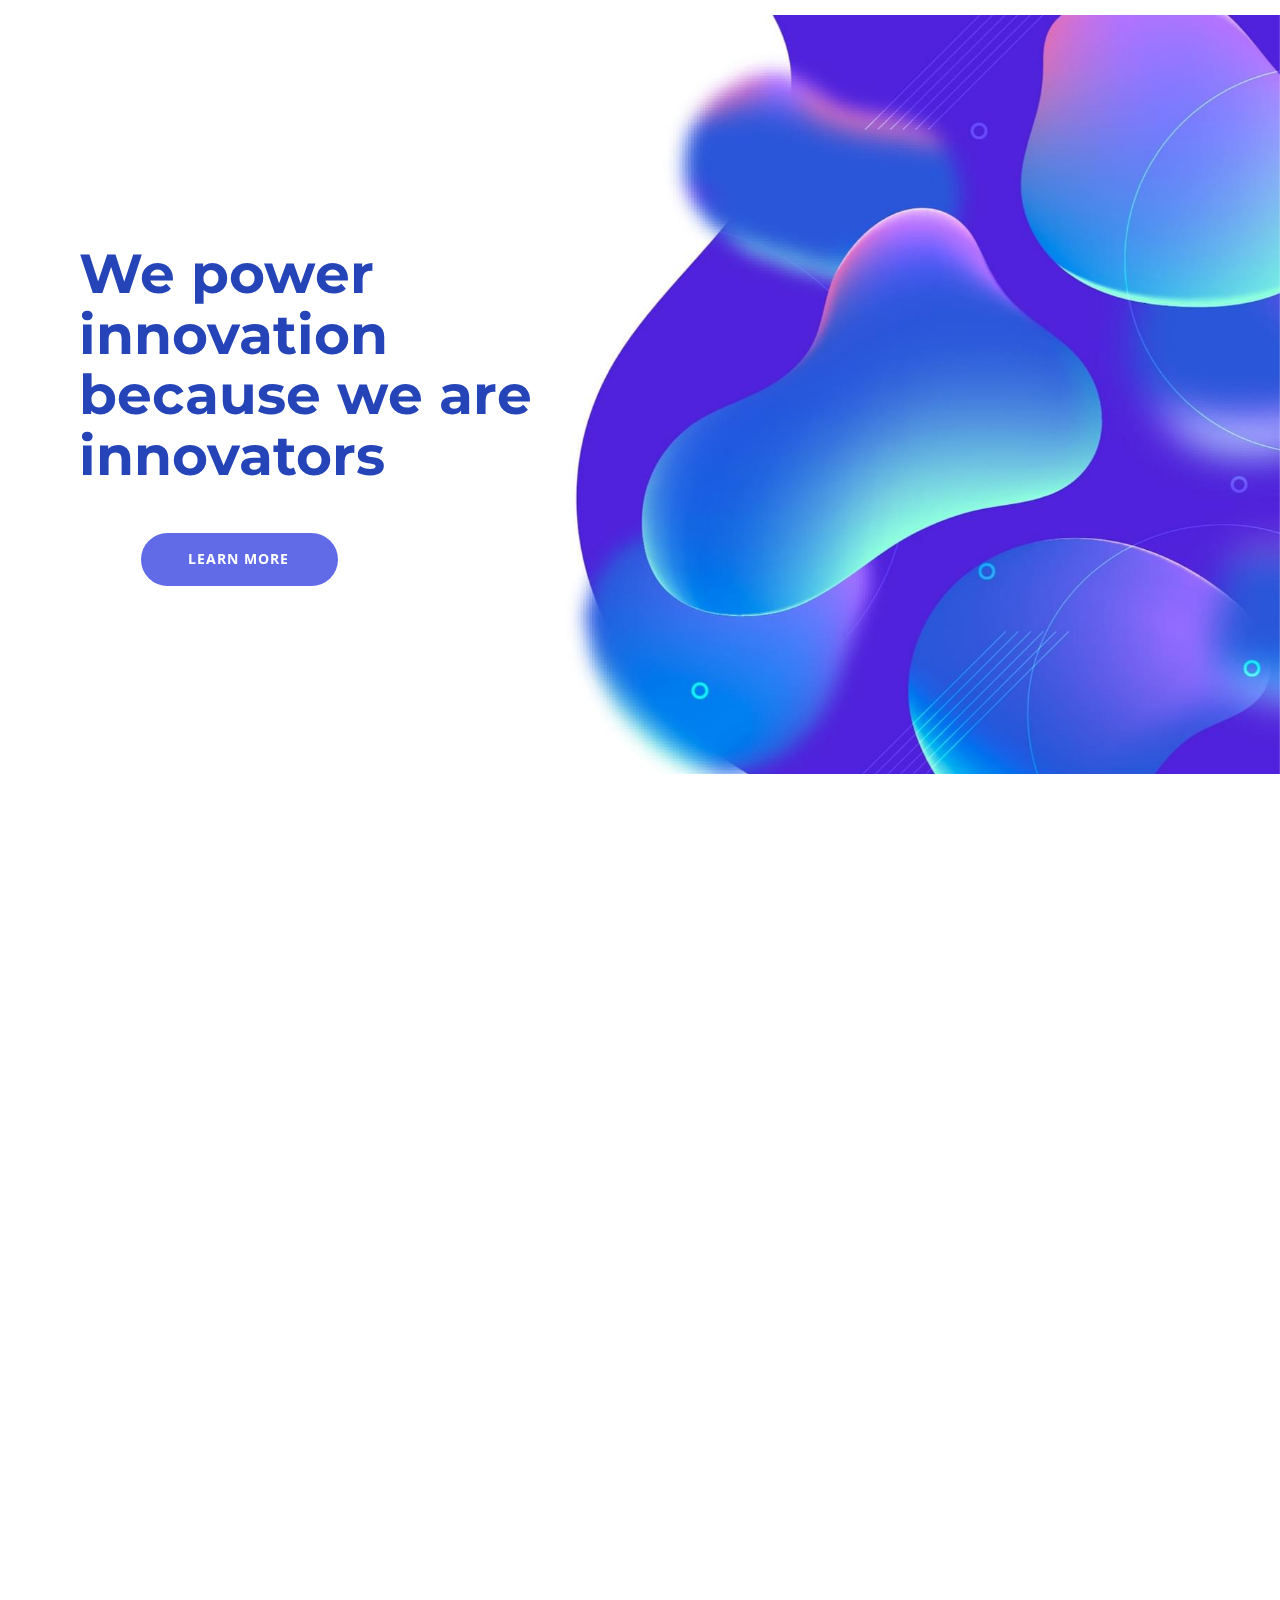
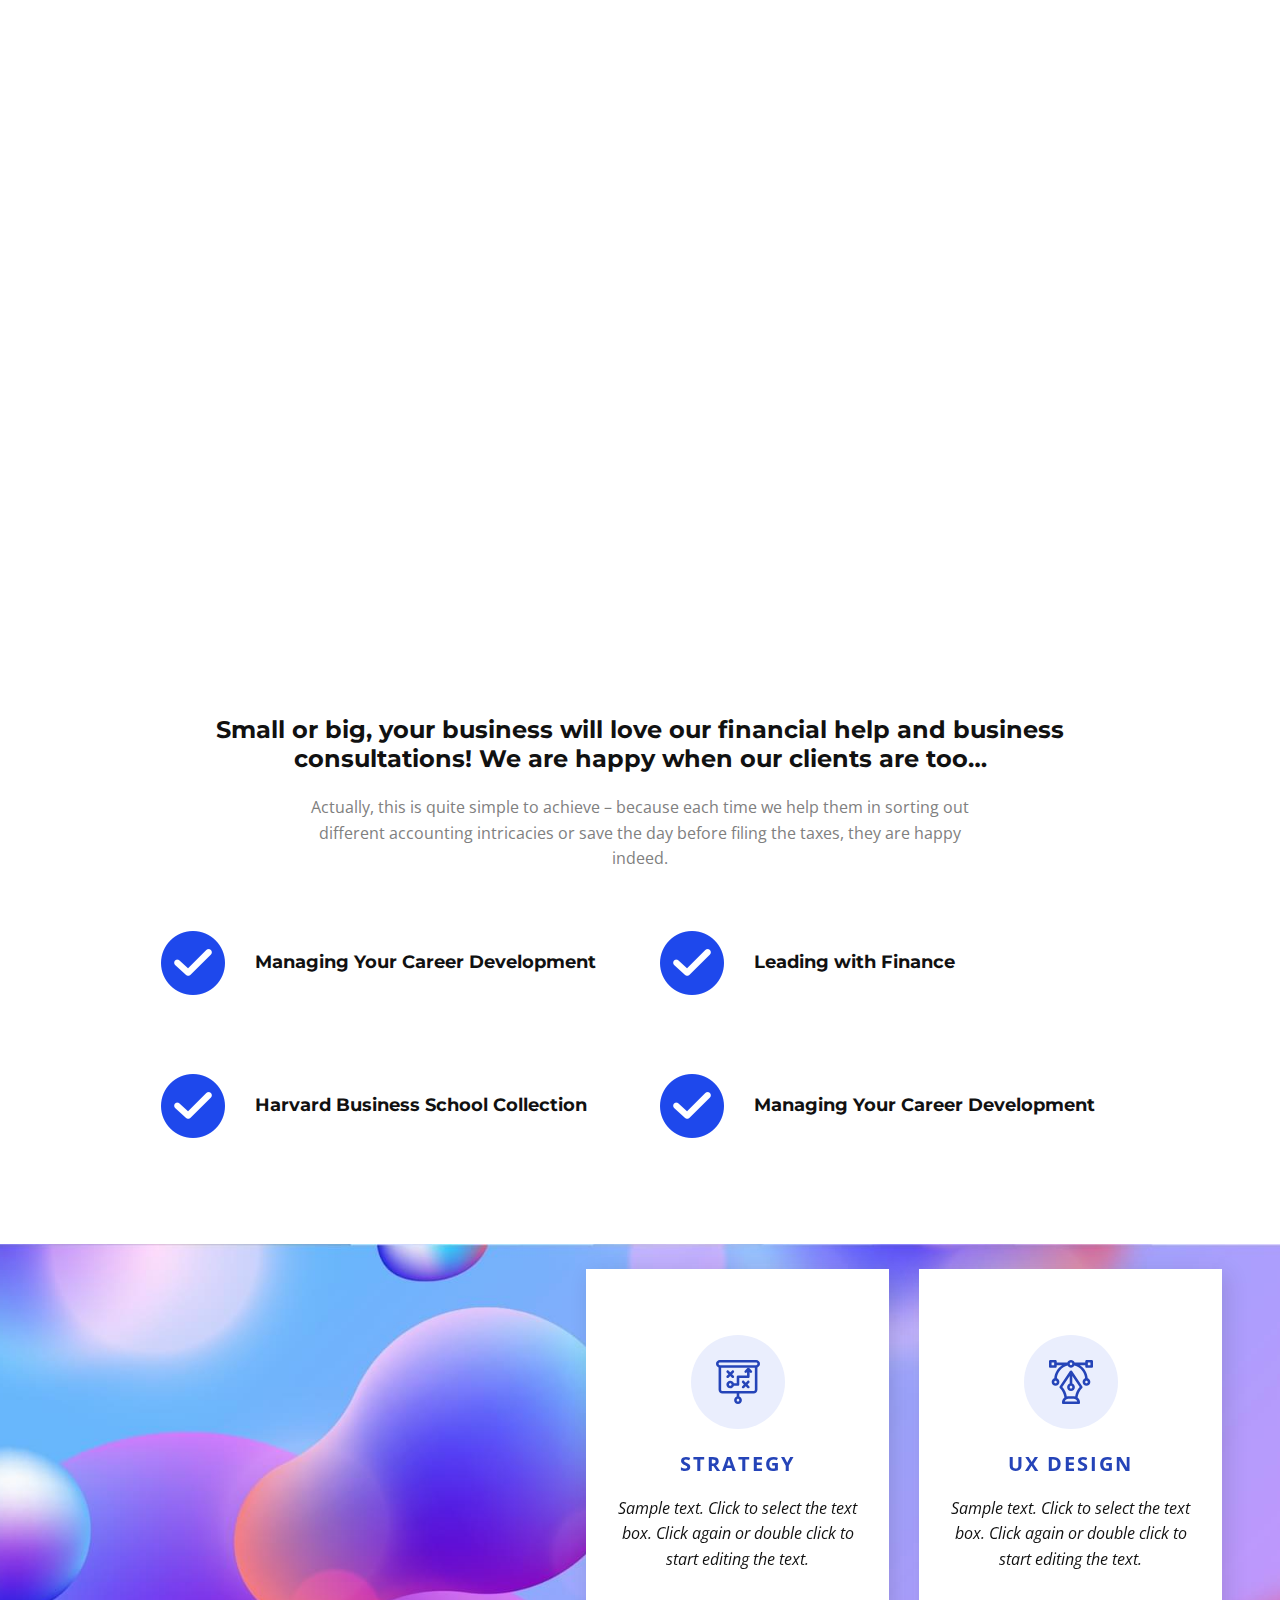
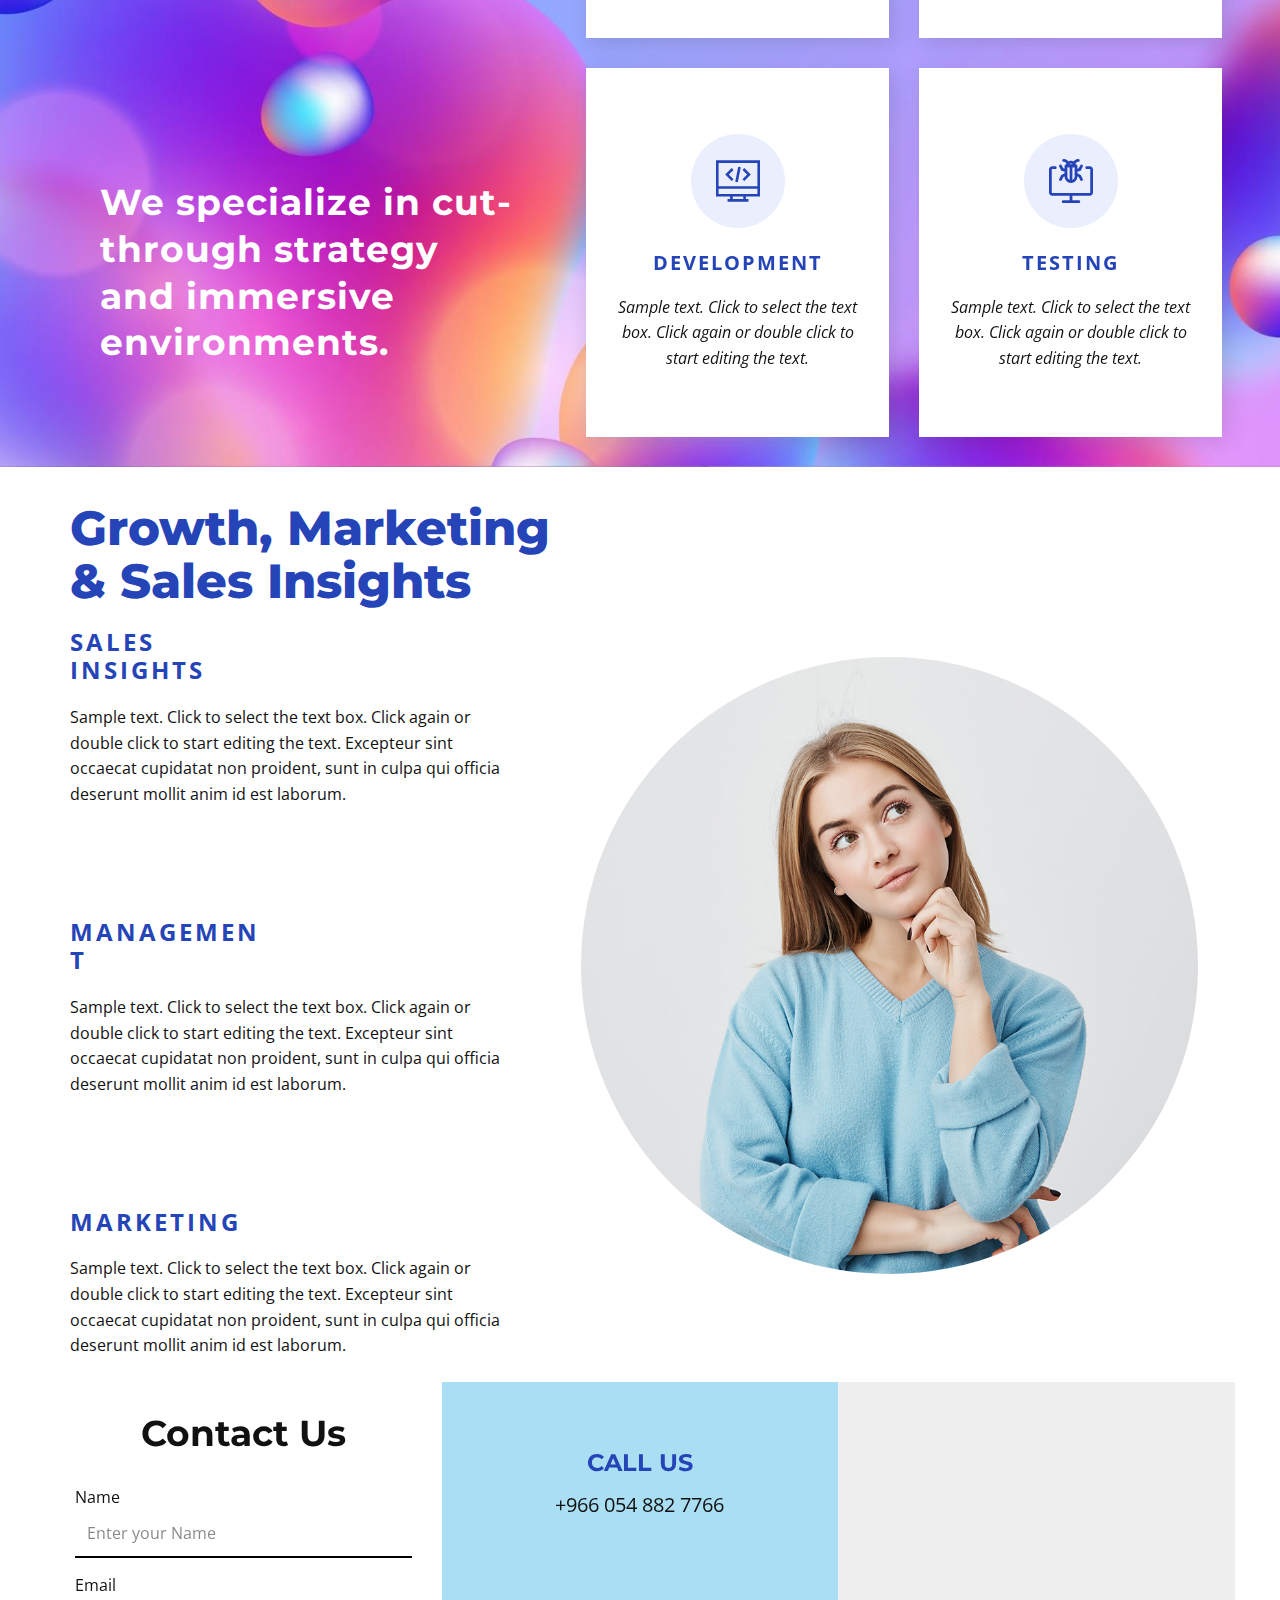
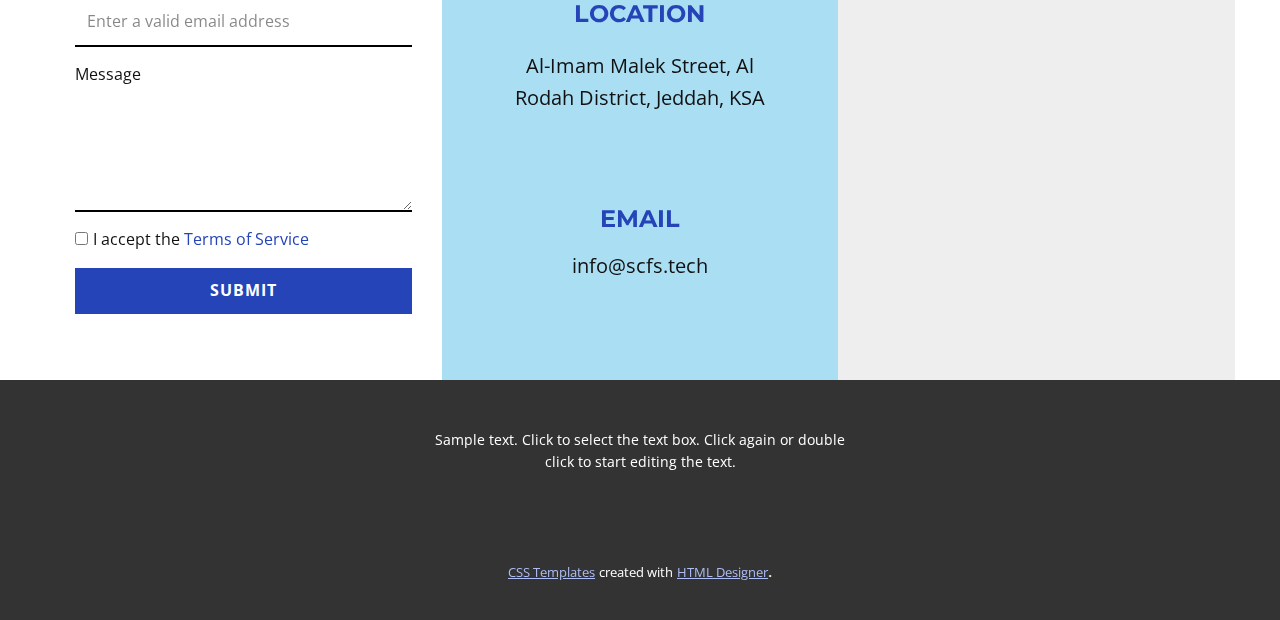
<file: index.html>
<!DOCTYPE html>
<html style="font-size: 16px;" lang="en"><head>
    <meta name="viewport" content="width=device-width, initial-scale=1.0">
    <meta charset="utf-8">
    <meta name="keywords" content="Design Studio, Quality Services, Creativity, Art Vision, Hello!, We specialize in cut-We specialize in cut-through strategy and immersive environments., ​Growth, Marketing&amp;amp; Sales Insights, ​Contact us, Contact Us">
    <meta name="description" content="">
    <title>Home</title>
    <link rel="stylesheet" href="nicepage.css" media="screen">
<link rel="stylesheet" href="Home.css" media="screen">
    <script class="u-script" type="text/javascript" src="jquery.js" defer=""></script>
    <script class="u-script" type="text/javascript" src="nicepage.js" defer=""></script>
    <meta name="generator" content="Nicepage 5.2.0, nicepage.com">
    <meta name="referrer" content="origin">
    <link id="u-theme-google-font" rel="stylesheet" href="https://fonts.googleapis.com/css?family=Montserrat:100,100i,200,200i,300,300i,400,400i,500,500i,600,600i,700,700i,800,800i,900,900i|Open+Sans:300,300i,400,400i,500,500i,600,600i,700,700i,800,800i">
    <link id="u-page-google-font" rel="stylesheet" href="https://fonts.googleapis.com/css?family=Montserrat:100,100i,200,200i,300,300i,400,400i,500,500i,600,600i,700,700i,800,800i,900,900i">
    
    
    
    
    
    
    
    
    <script type="application/ld+json">{
		"@context": "http://schema.org",
		"@type": "Organization",
		"name": ""
}</script>
    <meta name="theme-color" content="#2544b8">
    <meta property="og:title" content="Home">
    <meta property="og:type" content="website">
  </head>
  <body data-home-page="Home.html" data-home-page-title="Home" class="u-body u-xl-mode" data-lang="en"><header class="u-clearfix u-header u-header" id="sec-6607"><div class="u-clearfix u-sheet u-sheet-1"></div></header>
    <section class="u-clearfix u-valign-middle u-section-1" id="carousel_7b82">
      <img class="u-image u-image-1" src="images/weee.jpg" data-image-width="1152" data-image-height="1080" data-animation-name="customAnimationIn" data-animation-duration="1500" data-animation-delay="0">
      <div class="u-align-left u-container-align-center-xs u-container-style u-group u-opacity u-opacity-60 u-radius-50 u-shape-round u-white u-group-1" data-animation-name="customAnimationIn" data-animation-duration="1500" data-animation-delay="500">
        <div class="u-container-layout u-container-layout-1">
          <h1 class="u-align-center-xs u-align-left-lg u-align-left-md u-align-left-sm u-align-left-xl u-text u-text-1" data-animation-name="customAnimationIn" data-animation-duration="1000" data-animation-delay="250"> We power innovation because we are innovators</h1>
          <a href="https://nicepage.com/k/result-html-templates" class="u-active-palette-5-base u-align-center-xs u-align-left-lg u-align-left-md u-align-left-sm u-align-left-xl u-border-none u-btn u-btn-round u-button-style u-hover-palette-5-base u-palette-2-base u-radius-50 u-btn-1" data-animation-name="customAnimationIn" data-animation-duration="1750" data-animation-delay="500">learn more</a>
        </div>
      </div>
    </section>
    <section class="u-align-center u-clearfix u-valign-bottom u-section-2" id="carousel_c738">
      <div class="u-expanded-width u-list u-list-1">
        <div class="u-repeater u-repeater-1">
          <div class="u-container-style u-custom-item u-list-item u-palette-1-base u-repeater-item u-shape-rectangle u-list-item-1" data-animation-name="customAnimationIn" data-animation-duration="1250">
            <div class="u-container-layout u-similar-container u-valign-bottom u-container-layout-1">
              <h3 class="u-align-center u-custom-font u-custom-item u-font-montserrat u-text u-text-body-alt-color u-text-1" data-animation-name="customAnimationIn" data-animation-duration="1500" data-animation-delay="500"> Vison</h3>
              <ul class="u-align-left u-custom-item u-text u-text-2" data-animation-name="customAnimationIn" data-animation-duration="1750" data-animation-delay="500" data-animation-direction="Left">
                <li> We are a tech company that employs creativity in collecting data and information and harnessing it to improve the quality of life and preserve the environment by innovating pioneering technical solutions that put a mark for national solutions</li>
              </ul><span class="u-custom-item u-file-icon u-icon u-text-white u-icon-1" data-animation-name="customAnimationIn" data-animation-duration="1500" data-animation-delay="500"><img src="images/545682-1f4969b1.png" alt=""></span>
            </div>
          </div>
          <div class="u-container-style u-custom-item u-hover-feature u-list-item u-palette-2-base u-repeater-item u-shape-rectangle u-list-item-2" data-animation-name="customAnimationIn" data-animation-duration="1250" data-animation-delay="0">
            <div class="u-container-layout u-similar-container u-valign-bottom u-container-layout-2">
              <h3 class="u-align-center u-custom-font u-custom-item u-font-montserrat u-text u-text-3" data-animation-name="customAnimationIn" data-animation-duration="1500" data-animation-delay="500"> Misson</h3>
              <ul class="u-align-left u-custom-item u-text u-text-palette-2-light-3 u-text-4" data-animation-name="customAnimationIn" data-animation-duration="1750" data-animation-delay="500" data-animation-direction="Left">
                <li> Provide innovative solutions to achieve our vision in the transportation sector.</li>
                <li>Train and hire young talents to work in the global technology industry.</li>
                <li>To be a key partner in achieving Saudi Arabia's vision 2030.</li>
              </ul><span class="u-custom-item u-file-icon u-icon u-text-white u-icon-2" data-animation-name="customAnimationIn" data-animation-duration="1500" data-animation-delay="500"><img src="images/545682-1f4969b1.png" alt=""></span>
            </div>
          </div>
          <div class="u-container-style u-custom-item u-list-item u-palette-5-base u-repeater-item u-shape-rectangle u-list-item-3" data-animation-name="customAnimationIn" data-animation-duration="1250">
            <div class="u-container-layout u-similar-container u-valign-bottom u-container-layout-3">
              <h3 class="u-align-center u-custom-font u-custom-item u-font-montserrat u-text u-text-body-alt-color u-text-5" data-animation-name="customAnimationIn" data-animation-duration="1500" data-animation-delay="500"> Who We Are?</h3>
              <ul class="u-align-left u-custom-item u-text u-text-6" data-animation-name="customAnimationIn" data-animation-duration="1750" data-animation-direction="Left" data-animation-delay="500">
                <li> We are the Saudi Company for Future Solutions. We started as a startup company incubated in the Entrepreneurship Center of King Abdelaziz University in Jeddah. We seek to achieve global leadership in engineering technologies.</li>
              </ul><span class="u-custom-item u-file-icon u-icon u-text-white u-icon-3" data-animation-name="customAnimationIn" data-animation-duration="1500" data-animation-delay="500"><img src="images/545682-1f4969b1.png" alt=""></span>
            </div>
          </div>
        </div>
      </div>
      
    </section>
    <section class="u-align-center u-clearfix u-white u-section-3" id="carousel_8edf">
      <h4 class="u-text u-text-default u-text-palette-1-base u-text-1" data-animation-name="customAnimationIn" data-animation-duration="1500" data-animation-delay="0">Features</h4>
      <h2 class="u-text u-text-default u-text-palette-1-base u-text-2" data-animation-name="customAnimationIn" data-animation-duration="1750" data-animation-delay="250">Quality Services</h2>
      <div class="u-list u-list-1">
        <div class="u-repeater u-repeater-1">
          <div class="u-align-center u-container-style u-list-item u-repeater-item u-shape-rectangle u-white u-list-item-1" data-animation-name="bounceIn" data-animation-duration="1000" data-animation-delay="500" data-animation-direction="Left">
            <div class="u-container-layout u-similar-container u-valign-top u-container-layout-1">
              <img src="images/1.jpg" alt="" class="u-expanded-width u-image u-image-contain u-image-default u-image-1" data-image-width="786" data-image-height="784" data-animation-name="bounceIn" data-animation-duration="1750" data-animation-delay="500" data-animation-direction="">
              <h4 class="u-text u-text-palette-1-base u-text-3">Social Media</h4>
              <p class="u-text u-text-palette-1-dark-2 u-text-4">Pretium lectus quam id leo in vitae turpis. Mattis pellentesque id nibh tortor id.</p>
              <a href="https://nicepage.com/c/full-width-slider-html-templates" class="u-active-palette-5-base u-border-2 u-border-active-white u-border-hover-white u-border-white u-btn u-btn-round u-button-style u-hover-palette-5-base u-palette-1-base u-radius-50 u-text-active-white u-text-hover-white u-btn-1" target="_blank">more</a>
            </div>
          </div>
          <div class="u-align-center u-container-style u-list-item u-repeater-item u-shape-rectangle u-video-cover u-white u-list-item-2" data-animation-name="bounceIn" data-animation-duration="1000" data-animation-delay="500" data-animation-direction="Left">
            <div class="u-container-layout u-similar-container u-valign-top u-container-layout-2">
              <img src="images/2.jpg" alt="" class="u-expanded-width u-image u-image-default u-image-2" data-image-width="786" data-image-height="784" data-animation-name="bounceIn" data-animation-duration="1750" data-animation-delay="500" data-animation-direction="">
              <h4 class="u-text u-text-palette-1-base u-text-5">Digital Marketing</h4>
              <p class="u-text u-text-palette-1-dark-2 u-text-6"> Nunc consequat interdum varius sit amet mattis vulputate enim nulla. Risus feugiat.</p>
              <a href="https://nicepage.com/c/architecture-building-website-templates" class="u-active-palette-5-base u-border-2 u-border-active-white u-border-hover-white u-border-white u-btn u-btn-round u-button-style u-hover-palette-5-base u-palette-1-base u-radius-50 u-text-active-white u-text-hover-white u-btn-2" target="_blank">More</a>
            </div>
          </div>
          <div class="u-align-center u-container-style u-list-item u-repeater-item u-shape-rectangle u-video-cover u-white u-list-item-3" data-animation-name="bounceIn" data-animation-duration="1000" data-animation-delay="500" data-animation-direction="Left">
            <div class="u-container-layout u-similar-container u-valign-top u-container-layout-3">
              <img src="images/3.jpg" alt="" class="u-expanded-width u-image u-image-contain u-image-default u-image-3" data-image-width="786" data-image-height="784" data-animation-name="bounceIn" data-animation-duration="1750" data-animation-delay="500" data-animation-direction="">
              <h4 class="u-text u-text-palette-1-base u-text-7">SEO Optimization</h4>
              <p class="u-text u-text-palette-1-dark-2 u-text-8">Nisl purus in mollis nunc sed id semper. Rhoncus aenean vel elit scelerisque mauris.</p>
              <a href="https://nicepage.com/k/yoga-html-templates" class="u-active-palette-5-base u-border-2 u-border-active-white u-border-hover-white u-border-white u-btn u-btn-round u-button-style u-hover-palette-5-base u-palette-1-base u-radius-50 u-text-active-white u-text-hover-white u-btn-3" target="_blank">more</a>
            </div>
          </div>
        </div>
      </div>
    </section>
    <section class="u-clearfix u-container-align-center u-white u-section-4" id="carousel_fdd2">
      <div class="u-clearfix u-sheet u-valign-middle u-sheet-1">
        <h5 class="u-align-center u-custom-font u-font-montserrat u-text u-text-1"> Small or big, your business will love our financial help and business consultations! We are happy when our clients are too…</h5>
        <p class="u-align-center u-text u-text-grey-50 u-text-2"> Actually, this is quite simple to achieve – because each time we help them in sorting out different accounting intricacies or save the day before filing the taxes, they are happy indeed.</p>
        <div class="u-list u-list-1">
          <div class="u-repeater u-repeater-1">
            <div class="u-container-align-left u-container-style u-list-item u-repeater-item u-white u-list-item-1">
              <div class="u-container-layout u-similar-container u-valign-middle u-container-layout-1"><span class="u-align-left u-file-icon u-icon u-text-palette-4-base u-icon-1"><img src="images/711239-1d89435c.png" alt=""></span>
                <h6 class="u-custom-font u-font-montserrat u-text u-text-default u-text-3"> Managing Your Career Development</h6>
              </div>
            </div>
            <div class="u-container-align-left u-container-style u-list-item u-repeater-item u-white u-list-item-2">
              <div class="u-container-layout u-similar-container u-valign-middle u-container-layout-2"><span class="u-align-left u-file-icon u-icon u-text-palette-4-base u-icon-2"><img src="images/711239-1d89435c.png" alt=""></span>
                <h6 class="u-custom-font u-font-montserrat u-text u-text-default u-text-4"> Leading with Finance</h6>
              </div>
            </div>
            <div class="u-container-align-left u-container-style u-list-item u-repeater-item u-white u-list-item-3">
              <div class="u-container-layout u-similar-container u-valign-middle u-container-layout-3"><span class="u-align-left u-file-icon u-icon u-text-palette-4-base u-icon-3"><img src="images/711239-1d89435c.png" alt=""></span>
                <h6 class="u-custom-font u-font-montserrat u-text u-text-default u-text-5"> Harvard Business School Collection</h6>
              </div>
            </div>
            <div class="u-container-style u-list-item u-repeater-item u-white u-list-item-4">
              <div class="u-container-layout u-similar-container u-valign-middle u-container-layout-4"><span class="u-align-left u-file-icon u-icon u-text-palette-4-base u-icon-4"><img src="images/711239-1d89435c.png" alt=""></span>
                <h6 class="u-custom-font u-font-montserrat u-text u-text-default u-text-6"> Managing Your Career Development</h6>
              </div>
            </div>
          </div>
        </div>
      </div>
    </section>
    <section class="u-align-center u-clearfix u-image u-section-5" id="carousel_17ce" data-image-width="1600" data-image-height="1013">
      <div class="u-clearfix u-sheet u-sheet-1">
        <div class="u-list u-list-1">
          <div class="u-repeater u-repeater-1">
            <div class="u-container-style u-list-item u-repeater-item u-video-cover u-white u-list-item-1" data-animation-name="pulse" data-animation-duration="1000" data-animation-direction="">
              <div class="u-container-layout u-similar-container u-valign-middle u-container-layout-1"><span class="u-icon u-icon-circle u-palette-1-light-3 u-text-palette-1-base u-icon-1"><svg class="u-svg-link" preserveAspectRatio="xMidYMin slice" viewBox="0 0 512 512" style=""><use xmlns:xlink="http://www.w3.org/1999/xlink" xlink:href="#svg-e26c"></use></svg><svg class="u-svg-content" viewBox="0 0 512 512" x="0px" y="0px" id="svg-e26c" style="enable-background:new 0 0 512 512;"><g><g><path d="M386.607,304.394L367.213,285l19.393-19.393c5.859-5.858,5.859-15.356,0-21.214c-5.857-5.858-15.355-5.858-21.213,0    L346,263.787l-19.394-19.394c-5.857-5.858-15.355-5.858-21.213,0c-5.858,5.858-5.858,15.355,0,21.213L324.787,285l-19.393,19.393    c-5.858,5.858-5.858,15.355,0,21.213c5.857,5.857,15.355,5.858,21.213,0L346,306.213l19.394,19.394    c5.857,5.857,15.355,5.858,21.213,0C392.465,319.749,392.465,310.252,386.607,304.394z"></path>
</g>
</g><g><g><path d="M206.607,184.394L187.213,165l19.393-19.393c5.858-5.858,5.858-15.355,0-21.213c-5.857-5.858-15.355-5.858-21.213,0    L166,143.787l-19.394-19.394c-5.857-5.858-15.355-5.858-21.213,0c-5.858,5.858-5.858,15.355,0,21.213L144.787,165l-19.393,19.393    c-5.859,5.858-5.859,15.356,0,21.214c5.857,5.857,15.355,5.858,21.213,0L166,186.213l19.394,19.394    c5.857,5.857,15.355,5.858,21.213,0C212.465,199.749,212.465,190.252,206.607,184.394z"></path>
</g>
</g><g><g><path d="M416.606,124.394l-30-30c-0.029-0.029-0.06-0.052-0.089-0.081c-5.916-5.822-15.373-5.668-21.124,0.081l-30,30    c-5.858,5.858-5.858,15.355,0,21.213c5.857,5.858,15.355,5.858,21.213,0l4.394-4.394V180H256c-8.284,0-15,6.716-15,15v75h-32.58    c-6.192-17.459-22.865-30-42.42-30c-24.813,0-45,20.187-45,45s20.187,45,45,45c19.555,0,36.228-12.541,42.42-30H256    c8.284,0,15-6.716,15-15v-75h105c8.284,0,15-6.716,15-15v-53.787l4.394,4.394C398.322,148.535,402.161,150,406,150    s7.678-1.465,10.606-4.393C422.464,139.749,422.464,130.252,416.606,124.394z M166,300c-8.271,0-15-6.729-15-15s6.729-15,15-15    s15,6.729,15,15S174.271,300,166,300z"></path>
</g>
</g><g><g><path d="M467,0H45C20.187,0,0,20.187,0,45c0,19.555,12.541,36.228,30,42.42V345c0,24.813,20.187,45,45,45h166v34.58    c-17.459,6.192-30,22.865-30,42.42c0,24.813,20.187,45,45,45s45-20.187,45-45c0-19.555-12.541-36.228-30-42.42V390h166    c24.813,0,45-20.187,45-45V87.42c17.459-6.192,30-22.865,30-42.42C512,20.187,491.813,0,467,0z M256,482c-8.271,0-15-6.729-15-15    s6.729-15,15-15s15,6.729,15,15S264.271,482,256,482z M452,345c0,8.271-6.729,15-15,15H75c-8.271,0-15-6.729-15-15V90h392V345z     M467,60H45c-8.271,0-15-6.729-15-15s6.729-15,15-15h422c8.271,0,15,6.729,15,15S475.271,60,467,60z"></path>
</g>
</g></svg></span>
                <h4 class="u-align-center u-text u-text-palette-1-base u-text-1">strategy</h4>
                <p class="u-align-center u-text u-text-2">Sample text. Click to select the text box. Click again or double click to start editing the text.</p>
              </div>
            </div>
            <div class="u-align-center u-container-style u-list-item u-repeater-item u-video-cover u-white u-list-item-2" data-animation-name="pulse" data-animation-duration="1000" data-animation-direction="">
              <div class="u-container-layout u-similar-container u-valign-middle u-container-layout-2"><span class="u-icon u-icon-circle u-palette-1-light-3 u-text-palette-1-base u-icon-2"><svg class="u-svg-link" preserveAspectRatio="xMidYMin slice" viewBox="0 0 512 512" style=""><use xmlns:xlink="http://www.w3.org/1999/xlink" xlink:href="#svg-ccd6"></use></svg><svg class="u-svg-content" viewBox="0 0 512 512" x="0px" y="0px" id="svg-ccd6" style="enable-background:new 0 0 512 512;"><g><g><path d="M497,0h-60c-8.284,0-15,6.716-15,15v15H298.42C292.228,12.542,275.555,0,256,0s-36.228,12.542-42.42,30H90V15    c0-8.284-6.716-15-15-15H15C6.716,0,0,6.716,0,15v60c0,8.284,6.716,15,15,15h60c8.284,0,15-6.716,15-15V59.8h62.377    c-54.116,34.274-87.012,92.175-90.969,153.642C43.738,219.518,31,236.294,31,256c0,24.813,20.187,45,45,45s45-20.187,45-45    c0-19.38-12.315-35.938-29.53-42.26c5.326-70.647,56.198-131.494,124.226-148.758C223.07,79.794,238.361,90,256,90    c17.639,0,32.93-10.206,40.304-25.017c68.029,17.264,118.9,78.111,124.226,148.758C403.315,220.062,391,236.62,391,256    c0,24.813,20.187,45,45,45s45-20.187,45-45c0-19.706-12.738-36.482-30.408-42.558C446.627,151.852,413.633,94.207,359.623,60H422    v15c0,8.284,6.716,15,15,15h60c8.284,0,15-6.716,15-15V15C512,6.716,505.284,0,497,0z M60,60H30V30h30V60z M76,271    c-8.271,0-15-6.729-15-15s6.729-15,15-15s15,6.729,15,15S84.271,271,76,271z M256,60c-8.271,0-15-6.729-15-15s6.729-15,15-15    s15,6.729,15,15S264.271,60,256,60z M436,241c8.271,0,15,6.729,15,15s-6.729,15-15,15s-15-6.729-15-15S427.729,241,436,241z     M482,60h-30V30h30V60z"></path>
</g>
</g><g><g><path d="M388.48,307.679l-120-179.999c-0.004-0.006-0.009-0.012-0.013-0.019c-0.043-0.064-0.09-0.125-0.134-0.188    c-0.206-0.299-0.423-0.587-0.649-0.868c-6.321-7.854-18.357-7.324-24.017,0.868c-0.044,0.063-0.091,0.124-0.134,0.188    c-0.004,0.007-0.009,0.012-0.013,0.019l-120,180c-3.967,5.949-3.182,13.871,1.874,18.927    c29.927,29.927,48.975,69.047,54.164,110.901c-2.329,1.883-4.578,3.899-6.71,6.081C158.759,458.001,151,476.97,151,497    c0,8.284,6.716,15,15,15h180c8.284,0,15-6.716,15-15c0-20.03-7.759-38.999-21.847-53.412c-2.133-2.182-4.381-4.198-6.711-6.081    c5.188-41.856,24.236-80.976,54.163-110.9C391.662,321.551,392.447,313.628,388.48,307.679z M256,301c8.271,0,15,6.729,15,15    s-6.729,15-15,15s-15-6.729-15-15S247.729,301,256,301z M183.558,482c6.241-17.833,23.159-31,42.442-31h60    c19.283,0,36.201,13.167,42.442,31H183.558z M304.245,423.283C298.345,421.777,292.229,421,286,421h-60    c-6.229,0-12.345,0.777-18.245,2.284c-7.02-40.429-25.251-78.221-52.65-108.899L241,185.542v88.039    c-17.459,6.192-30,22.865-30,42.42c0,24.813,20.187,45,45,45s45-20.187,45-45c0-19.555-12.541-36.228-30-42.42v-88.039    l85.896,128.843C329.496,345.06,311.264,382.853,304.245,423.283z"></path>
</g>
</g></svg></span>
                <h4 class="u-align-center u-text u-text-palette-1-base u-text-3">ux Design</h4>
                <p class="u-align-center u-text u-text-4">Sample text. Click to select the text box. Click again or double click to start editing the text.</p>
              </div>
            </div>
            <div class="u-align-center u-container-style u-list-item u-repeater-item u-video-cover u-white u-list-item-3" data-animation-name="pulse" data-animation-duration="1000" data-animation-direction="">
              <div class="u-container-layout u-similar-container u-valign-middle u-container-layout-3"><span class="u-icon u-icon-circle u-palette-1-light-3 u-text-palette-1-base u-icon-3"><svg class="u-svg-link" preserveAspectRatio="xMidYMin slice" viewBox="0 0 512 512" style=""><use xmlns:xlink="http://www.w3.org/1999/xlink" xlink:href="#svg-4ead"></use></svg><svg class="u-svg-content" viewBox="0 0 512 512" x="0px" y="0px" id="svg-4ead" style="enable-background:new 0 0 512 512;"><g><g><path d="M0,15.845v420.259h164.332v30.049h-30.036v30.001h243.407v-30.001h-30.036v-30.049H512V15.845H0z M317.665,466.153    H194.334v-30.049h123.332V466.153z M481.999,406.103H30.001v-60.075h451.997V406.103z M481.999,316.027H30.001V45.847h451.997    V316.027z"></path>
</g>
</g><g><g><polygon points="203.943,126.712 182.729,105.498 107.29,180.937 182.729,256.375 203.943,235.161 149.718,180.937   "></polygon>
</g>
</g><g><g><polygon points="329.271,105.498 308.057,126.712 362.282,180.937 308.057,235.161 329.271,256.375 404.709,180.937   "></polygon>
</g>
</g><g><g><rect x="166.742" y="165.947" transform="matrix(0.1951 -0.9808 0.9808 0.1951 28.5815 396.7237)" width="178.511" height="30.002"></rect>
</g>
</g></svg></span>
                <h4 class="u-align-center u-text u-text-palette-1-base u-text-5">development</h4>
                <p class="u-align-center u-text u-text-6">Sample text. Click to select the text box. Click again or double click to start editing the text.</p>
              </div>
            </div>
            <div class="u-align-center u-container-style u-list-item u-repeater-item u-video-cover u-white u-list-item-4" data-animation-name="pulse" data-animation-duration="1000" data-animation-direction="">
              <div class="u-container-layout u-similar-container u-valign-middle u-container-layout-4"><span class="u-icon u-icon-circle u-palette-1-light-3 u-text-palette-1-base u-icon-4"><svg class="u-svg-link" preserveAspectRatio="xMidYMin slice" viewBox="0 0 24 24" style=""><use xmlns:xlink="http://www.w3.org/1999/xlink" xlink:href="#svg-e016"></use></svg><svg class="u-svg-content" viewBox="0 0 24 24" id="svg-e016"><path d="m22.25 20h-20.5c-.965 0-1.75-.785-1.75-1.75v-12.5c0-.965.785-1.75 1.75-1.75h1.68c.414 0 .75.336.75.75s-.336.75-.75.75h-1.68c-.136 0-.25.114-.25.25v12.5c0 .136.114.25.25.25h20.5c.136 0 .25-.114.25-.25v-12.5c0-.136-.114-.25-.25-.25h-1.68c-.414 0-.75-.336-.75-.75s.336-.75.75-.75h1.68c.965 0 1.75.785 1.75 1.75v12.5c0 .965-.785 1.75-1.75 1.75z"></path><path d="m16.25 24h-8.5c-.414 0-.75-.336-.75-.75s.336-.75.75-.75h8.5c.414 0 .75.336.75.75s-.336.75-.75.75z"></path><path d="m12 24c-.414 0-.75-.336-.75-.75v-4c0-.414.336-.75.75-.75s.75.336.75.75v4c0 .414-.336.75-.75.75z"></path><path d="m14 4.5h-4c-.414 0-.75-.336-.75-.75 0-1.517 1.233-2.75 2.75-2.75s2.75 1.233 2.75 2.75c0 .414-.336.75-.75.75zm-3-1.5h2c-.229-.304-.591-.5-1-.5s-.771.196-1 .5z"></path><path d="m13.601 3.3c-.069 0-.139-.01-.208-.029-.398-.115-.628-.53-.513-.929.397-1.379 1.68-2.342 3.12-2.342.414 0 .75.336.75.75s-.336.75-.75.75c-.775 0-1.466.518-1.679 1.258-.095.328-.395.542-.72.542z"></path><path d="m10.399 3.3c-.326 0-.625-.214-.72-.542-.213-.74-.904-1.258-1.679-1.258-.414 0-.75-.336-.75-.75s.336-.75.75-.75c1.44 0 2.723.963 3.121 2.342.115.398-.115.813-.513.929-.07.019-.14.029-.209.029z"></path><path d="m14.75 7c-.336 0-.642-.228-.727-.568-.101-.401.144-.809.545-.909l1.666-.416.846-1.691c.186-.371.636-.521 1.006-.336.371.186.521.636.335 1.006l-1 2c-.098.196-.276.34-.489.393l-2 .5c-.061.014-.122.021-.182.021z"></path><path d="m17.75 12c-.275 0-.54-.151-.671-.415l-.886-1.771-1.771-.858c-.373-.181-.528-.629-.348-1.002s.629-.527 1.002-.348l2 .97c.149.072.27.191.344.34l1 2c.185.37.035.82-.335 1.006-.107.053-.222.078-.335.078z"></path><path d="m9.25 7c-.06 0-.121-.007-.182-.022l-2-.5c-.213-.053-.391-.197-.489-.393l-1-2c-.185-.37-.035-.82.335-1.006.372-.185.821-.035 1.006.336l.846 1.691 1.666.416c.402.101.646.508.545.909-.084.341-.391.569-.727.569z"></path><path d="m6.25 12c-.113 0-.227-.025-.335-.079-.371-.186-.521-.636-.335-1.006l1-2c.074-.148.195-.268.344-.34l2-.97c.372-.178.821-.025 1.001.348.181.373.025.821-.348 1.002l-1.77.858-.886 1.771c-.131.265-.397.416-.671.416z"></path><path d="m12 13c-1.93 0-3.5-1.57-3.5-3.5v-5.75c0-.414.336-.75.75-.75h5.5c.414 0 .75.336.75.75v5.75c0 1.93-1.57 3.5-3.5 3.5zm-2-8.5v5c0 1.103.897 2 2 2s2-.897 2-2v-5z"></path><path d="m12 13c-.414 0-.75-.336-.75-.75v-8.5c0-.414.336-.75.75-.75s.75.336.75.75v8.5c0 .414-.336.75-.75.75z"></path></svg></span>
                <h4 class="u-align-center u-text u-text-palette-1-base u-text-7">testing</h4>
                <p class="u-align-center u-text u-text-8">Sample text. Click to select the text box. Click again or double click to start editing the text.</p>
              </div>
            </div>
          </div>
        </div>
        <div class="u-align-left u-container-style u-group u-shape-rectangle u-group-1">
          <div class="u-container-layout u-container-layout-5">
            <h2 class="u-custom-font u-heading-font u-text u-text-body-alt-color u-text-9">We specialize in cut-through strategy and immersive environments.</h2>
          </div>
        </div>
      </div>
    </section>
    <section class="u-align-left u-clearfix u-container-align-center-md u-container-align-center-sm u-container-align-center-xs u-white u-section-6" id="carousel_33ec">
      <div class="u-clearfix u-sheet u-sheet-1">
        <h2 class="u-text u-text-palette-1-base u-text-1"> Growth, Marketing<br>&amp; Sales Insights
        </h2>
        <div class="u-expanded-width-md u-expanded-width-sm u-expanded-width-xs u-list u-list-1">
          <div class="u-repeater u-repeater-1">
            <div class="u-align-left u-container-style u-list-item u-repeater-item u-white u-list-item-1">
              <div class="u-container-layout u-similar-container u-container-layout-1">
                <h4 class="u-text u-text-palette-1-base u-text-2"> Sales Insights</h4>
                <p class="u-text u-text-default u-text-3">Sample text. Click to select the text box. Click again or double click to start editing the text.&nbsp;Excepteur sint occaecat cupidatat non proident, sunt in culpa qui officia deserunt mollit anim id est laborum.</p>
              </div>
            </div>
            <div class="u-align-left u-container-style u-list-item u-repeater-item u-video-cover u-white">
              <div class="u-container-layout u-similar-container u-container-layout-2">
                <h4 class="u-text u-text-palette-1-base u-text-4"> Management</h4>
                <p class="u-text u-text-default u-text-5">Sample text. Click to select the text box. Click again or double click to start editing the text.&nbsp;Excepteur sint occaecat cupidatat non proident, sunt in culpa qui officia deserunt mollit anim id est laborum.</p>
              </div>
            </div>
            <div class="u-align-left u-container-style u-list-item u-repeater-item u-video-cover u-white">
              <div class="u-container-layout u-similar-container u-container-layout-3">
                <h4 class="u-text u-text-palette-1-base u-text-6">Marketing</h4>
                <p class="u-text u-text-default u-text-7">Sample text. Click to select the text box. Click again or double click to start editing the text.&nbsp;Excepteur sint occaecat cupidatat non proident, sunt in culpa qui officia deserunt mollit anim id est laborum.</p>
              </div>
            </div>
          </div>
        </div>
        <div class="u-hover-feature u-image u-image-circle u-preserve-proportions u-image-1" alt="" data-image-width="900" data-image-height="900"></div>
      </div>
      
    </section>
    <section class="u-align-center u-clearfix u-section-7" id="carousel_af6f">
      <div class="u-clearfix u-sheet u-valign-bottom u-sheet-1">
        <div class="u-clearfix u-gutter-0 u-layout-wrap u-layout-wrap-1">
          <div class="u-gutter-0 u-layout">
            <div class="u-layout-row">
              <div class="u-align-center u-container-style u-layout-cell u-size-20 u-layout-cell-1">
                <div class="u-container-layout u-valign-top u-container-layout-1">
                  <h6 class="u-text u-text-default u-text-1" data-animation-name="" data-animation-duration="0" data-animation-delay="0" data-animation-direction="">Contact Us</h6>
                  <div class="u-expanded-width u-form u-form-1">
                    <form action="https://forms.nicepagesrv.com/Form/Process" class="u-clearfix u-form-spacing-15 u-form-vertical u-inner-form" style="padding: 0;" source="email" name="form">
                      <div class="u-form-group u-form-name">
                        <label for="name-daf4" class="u-label">Name</label>
                        <input type="text" placeholder="Enter your Name" id="name-daf4" name="name" class="u-border-2 u-border-black u-border-no-left u-border-no-right u-border-no-top u-input u-input-rectangle u-white" required="">
                      </div>
                      <div class="u-form-email u-form-group">
                        <label for="email-daf4" class="u-label">Email</label>
                        <input type="email" placeholder="Enter a valid email address" id="email-daf4" name="email" class="u-border-2 u-border-black u-border-no-left u-border-no-right u-border-no-top u-input u-input-rectangle u-white" required="">
                      </div>
                      <div class="u-form-group u-form-message">
                        <label for="message-daf4" class="u-label">Message</label>
                        <textarea placeholder="" rows="4" cols="50" id="message-daf4" name="message" class="u-border-2 u-border-black u-border-no-left u-border-no-right u-border-no-top u-input u-input-rectangle u-white" required=""></textarea>
                      </div>
                      <div class="u-form-agree u-form-group u-form-group-4">
                        <input type="checkbox" id="agree-f183" name="agree" class="u-agree-checkbox" required="">
                        <label for="agree-f183" class="u-agree-label u-label">I accept the <a href="#">Terms of Service</a>
                        </label>
                      </div>
                      <div class="u-align-left u-form-group u-form-submit">
                        <a href="#" class="u-active-palette-5-dark-2 u-border-none u-btn u-btn-submit u-button-style u-hover-palette-5-dark-2 u-palette-1-base u-btn-1">Submit</a>
                        <input type="submit" value="submit" class="u-form-control-hidden">
                      </div>
                      <div class="u-form-send-message u-form-send-success"> Thank you! Your message has been sent. </div>
                      <div class="u-form-send-error u-form-send-message"> Unable to send your message. Please fix errors then try again. </div>
                      <input type="hidden" value="" name="recaptchaResponse">
                      <input type="hidden" name="formServices" value="fb42adc5a28f1f2108d892383abaaf72">
                    </form>
                  </div>
                </div>
              </div>
              <div class="u-align-center u-container-style u-layout-cell u-palette-5-light-2 u-size-20 u-layout-cell-2">
                <div class="u-container-layout u-container-layout-2">
                  <h6 class="u-text u-text-default u-text-palette-1-base u-text-2">call us</h6>
                  <p class="u-text u-text-3"> +966&nbsp;054&nbsp;882&nbsp;7766</p>
                  <h6 class="u-text u-text-default u-text-palette-1-base u-text-4">location</h6>
                  <p class="u-text u-text-5"> Al-Imam Malek Street, Al Rodah District, Jeddah, KSA</p>
                  <h6 class="u-text u-text-default u-text-palette-1-base u-text-6"> EMAIL</h6>
                  <p class="u-text u-text-7">info@scfs.tech</p>
                </div>
              </div>
              <div class="u-container-style u-layout-cell u-size-20 u-layout-cell-3">
                <div class="u-container-layout u-container-layout-3">
                  <div class="u-expanded u-grey-light-2 u-map">
                    <div class="embed-responsive">
                      <iframe class="embed-responsive-item" src="//maps.google.com/maps?output=embed&amp;key=،, شارع الإمام مالك, بجوار, Al Imam Malik Mosque, حي الروضة, Jeddah Saudi Arabia&amp;q=%E2%80%8BAl-Imam%20Malek%20Street%2C%20Al%20Rodah%20District%2C%20Jeddah%2C%20KSA&amp;z=15&amp;t=m" data-map="[base64]"></iframe>
                    </div>
                  </div>
                </div>
              </div>
            </div>
          </div>
        </div>
      </div>
    </section>
    
    
    <footer class="u-align-center u-clearfix u-footer u-grey-80 u-footer" id="sec-3af1"><div class="u-clearfix u-sheet u-sheet-1">
        <p class="u-small-text u-text u-text-variant u-text-1">Sample text. Click to select the text box. Click again or double click to start editing the text.</p>
      </div></footer>
    <section class="u-backlink u-clearfix u-grey-80">
      <a class="u-link" href="https://nicepage.com/css-templates" target="_blank">
        <span>CSS Templates</span>
      </a>
      <p class="u-text">
        <span>created with</span>
      </p>
      <a class="u-link" href="https://nicepage.com/html-website-builder" target="_blank">
        <span>HTML Designer</span>
      </a>. 
    </section>
  
</body></html>
</file>
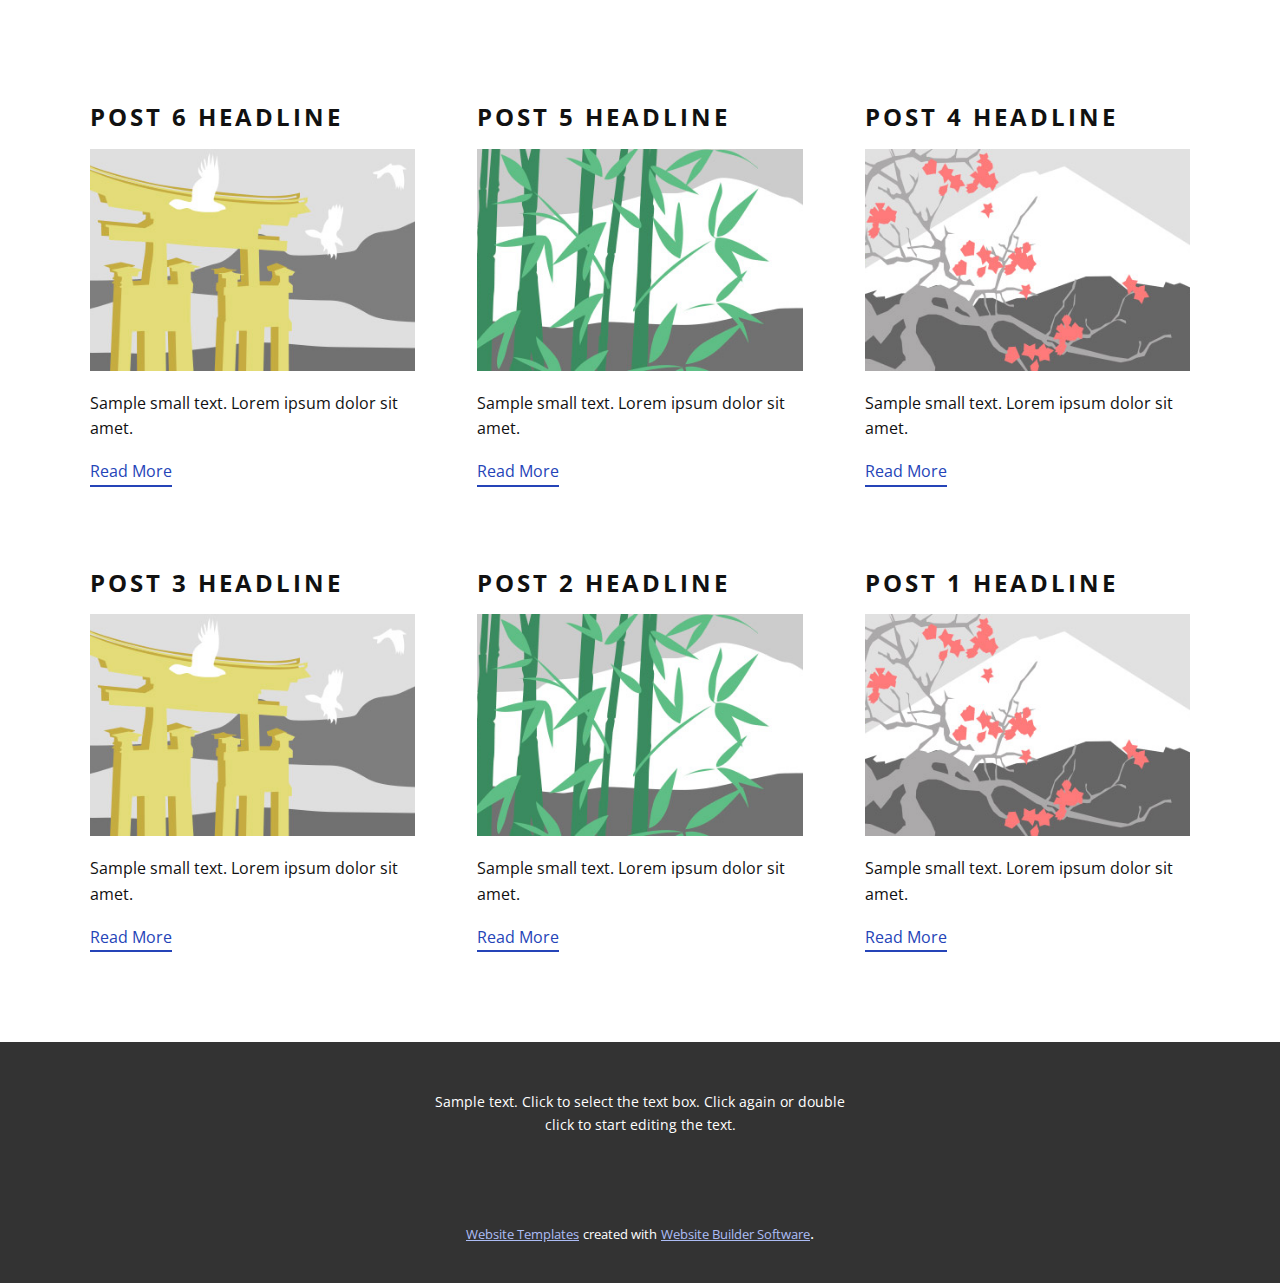
<file: blog/blog.html>
<!DOCTYPE html>
<html style="font-size: 16px;" lang="en"><head>
    <meta name="viewport" content="width=device-width, initial-scale=1.0">
    <meta charset="utf-8">
    <meta name="keywords" content="">
    <meta name="description" content="">
    <title>Blog Template</title>
    <link rel="stylesheet" href="../nicepage.css" media="screen">
<link rel="stylesheet" href="../Blog-Template.css" media="screen">
    <script class="u-script" type="text/javascript" src="../jquery.js" defer=""></script>
    <script class="u-script" type="text/javascript" src="../nicepage.js" defer=""></script>
    <meta name="generator" content="Nicepage 5.2.0, nicepage.com">
    <link id="u-theme-google-font" rel="stylesheet" href="https://fonts.googleapis.com/css?family=Montserrat:100,100i,200,200i,300,300i,400,400i,500,500i,600,600i,700,700i,800,800i,900,900i|Open+Sans:300,300i,400,400i,500,500i,600,600i,700,700i,800,800i">
    
    
    <script type="application/ld+json">{
		"@context": "http://schema.org",
		"@type": "Organization",
		"name": ""
}</script>
    <meta name="theme-color" content="#2544b8">
  </head>
  <body class="u-body u-xl-mode" data-lang="en"><header class="u-clearfix u-header u-header" id="sec-6607"><div class="u-clearfix u-sheet u-sheet-1"></div></header>
    <section class="u-clearfix u-section-1" id="sec-1dec">
      <div class="u-clearfix u-sheet u-valign-middle u-sheet-1"><!--blog--><!--blog_options_json--><!--{"type":"Recent","source":"","tags":"","count":""}--><!--/blog_options_json-->
        <div class="u-blog u-expanded-width u-blog-1">
          <div class="u-repeater u-repeater-1"><!--blog_post-->
            <div class="u-blog-post u-container-style u-repeater-item u-white u-repeater-item-1">
              <div class="u-container-layout u-similar-container u-valign-top u-container-layout-1"><!--blog_post_header-->
                <h4 class="u-blog-control u-text u-text-1">
                  <a class="u-post-header-link" href="../blog/post-5.html">Post 6 Headline</a>
                </h4><!--/blog_post_header--><!--blog_post_image-->
                <a class="u-post-header-link" href="../blog/post-5.html"><img alt="" class="u-blog-control u-expanded-width u-image u-image-default u-image-1" src="../images/8ad73f3c.jpeg"></a><!--/blog_post_image--><!--blog_post_content-->
                <div class="u-blog-control u-post-content u-text u-text-2 fr-view">Sample small text. Lorem ipsum dolor sit amet.</div><!--/blog_post_content--><!--blog_post_readmore-->
                <a href="../blog/post-5.html" class="u-blog-control u-border-2 u-border-no-left u-border-no-right u-border-no-top u-border-palette-1-base u-btn u-btn-rectangle u-button-style u-none u-btn-1"><!--blog_post_readmore_content--><!--options_json--><!--{"content":"","defaultValue":"Read More"}--><!--/options_json-->Read More<!--/blog_post_readmore_content--></a><!--/blog_post_readmore-->
              </div>
            </div><div class="u-blog-post u-container-style u-repeater-item u-video-cover u-white">
              <div class="u-container-layout u-similar-container u-valign-top u-container-layout-2"><!--blog_post_header-->
                <h4 class="u-blog-control u-text u-text-3">
                  <a class="u-post-header-link" href="../blog/post-4.html">Post 5 Headline</a>
                </h4><!--/blog_post_header--><!--blog_post_image-->
                <a class="u-post-header-link" href="../blog/post-4.html"><img alt="" class="u-blog-control u-expanded-width u-image u-image-default u-image-2" src="../images/68f64b9d.jpeg"></a><!--/blog_post_image--><!--blog_post_content-->
                <div class="u-blog-control u-post-content u-text u-text-4 fr-view">Sample small text. Lorem ipsum dolor sit amet.</div><!--/blog_post_content--><!--blog_post_readmore-->
                <a href="../blog/post-4.html" class="u-blog-control u-border-2 u-border-no-left u-border-no-right u-border-no-top u-border-palette-1-base u-btn u-btn-rectangle u-button-style u-none u-btn-2"><!--blog_post_readmore_content--><!--options_json--><!--{"content":"","defaultValue":"Read More"}--><!--/options_json-->Read More<!--/blog_post_readmore_content--></a><!--/blog_post_readmore-->
              </div>
            </div><div class="u-blog-post u-container-style u-repeater-item u-video-cover u-white">
              <div class="u-container-layout u-similar-container u-valign-top u-container-layout-3"><!--blog_post_header-->
                <h4 class="u-blog-control u-text u-text-5">
                  <a class="u-post-header-link" href="../blog/post-3.html">Post 4 Headline</a>
                </h4><!--/blog_post_header--><!--blog_post_image-->
                <a class="u-post-header-link" href="../blog/post-3.html"><img alt="" class="u-blog-control u-expanded-width u-image u-image-default u-image-3" src="../images/0fd3416c.jpeg"></a><!--/blog_post_image--><!--blog_post_content-->
                <div class="u-blog-control u-post-content u-text u-text-6 fr-view">Sample small text. Lorem ipsum dolor sit amet.</div><!--/blog_post_content--><!--blog_post_readmore-->
                <a href="../blog/post-3.html" class="u-blog-control u-border-2 u-border-no-left u-border-no-right u-border-no-top u-border-palette-1-base u-btn u-btn-rectangle u-button-style u-none u-btn-3"><!--blog_post_readmore_content--><!--options_json--><!--{"content":"","defaultValue":"Read More"}--><!--/options_json-->Read More<!--/blog_post_readmore_content--></a><!--/blog_post_readmore-->
              </div>
            </div><div class="u-blog-post u-container-style u-repeater-item u-white u-repeater-item-1">
              <div class="u-container-layout u-similar-container u-valign-top u-container-layout-1"><!--blog_post_header-->
                <h4 class="u-blog-control u-text u-text-1">
                  <a class="u-post-header-link" href="../blog/post-2.html">Post 3 Headline</a>
                </h4><!--/blog_post_header--><!--blog_post_image-->
                <a class="u-post-header-link" href="../blog/post-2.html"><img alt="" class="u-blog-control u-expanded-width u-image u-image-default u-image-1" src="../images/8ad73f3c.jpeg"></a><!--/blog_post_image--><!--blog_post_content-->
                <div class="u-blog-control u-post-content u-text u-text-2 fr-view">Sample small text. Lorem ipsum dolor sit amet.</div><!--/blog_post_content--><!--blog_post_readmore-->
                <a href="../blog/post-2.html" class="u-blog-control u-border-2 u-border-no-left u-border-no-right u-border-no-top u-border-palette-1-base u-btn u-btn-rectangle u-button-style u-none u-btn-1"><!--blog_post_readmore_content--><!--options_json--><!--{"content":"","defaultValue":"Read More"}--><!--/options_json-->Read More<!--/blog_post_readmore_content--></a><!--/blog_post_readmore-->
              </div>
            </div><div class="u-blog-post u-container-style u-repeater-item u-video-cover u-white">
              <div class="u-container-layout u-similar-container u-valign-top u-container-layout-2"><!--blog_post_header-->
                <h4 class="u-blog-control u-text u-text-3">
                  <a class="u-post-header-link" href="../blog/post-1.html">Post 2 Headline</a>
                </h4><!--/blog_post_header--><!--blog_post_image-->
                <a class="u-post-header-link" href="../blog/post-1.html"><img alt="" class="u-blog-control u-expanded-width u-image u-image-default u-image-2" src="../images/68f64b9d.jpeg"></a><!--/blog_post_image--><!--blog_post_content-->
                <div class="u-blog-control u-post-content u-text u-text-4 fr-view">Sample small text. Lorem ipsum dolor sit amet.</div><!--/blog_post_content--><!--blog_post_readmore-->
                <a href="../blog/post-1.html" class="u-blog-control u-border-2 u-border-no-left u-border-no-right u-border-no-top u-border-palette-1-base u-btn u-btn-rectangle u-button-style u-none u-btn-2"><!--blog_post_readmore_content--><!--options_json--><!--{"content":"","defaultValue":"Read More"}--><!--/options_json-->Read More<!--/blog_post_readmore_content--></a><!--/blog_post_readmore-->
              </div>
            </div><div class="u-blog-post u-container-style u-repeater-item u-video-cover u-white">
              <div class="u-container-layout u-similar-container u-valign-top u-container-layout-3"><!--blog_post_header-->
                <h4 class="u-blog-control u-text u-text-5">
                  <a class="u-post-header-link" href="../blog/post.html">Post 1 Headline</a>
                </h4><!--/blog_post_header--><!--blog_post_image-->
                <a class="u-post-header-link" href="../blog/post.html"><img alt="" class="u-blog-control u-expanded-width u-image u-image-default u-image-3" src="../images/0fd3416c.jpeg"></a><!--/blog_post_image--><!--blog_post_content-->
                <div class="u-blog-control u-post-content u-text u-text-6 fr-view">Sample small text. Lorem ipsum dolor sit amet.</div><!--/blog_post_content--><!--blog_post_readmore-->
                <a href="../blog/post.html" class="u-blog-control u-border-2 u-border-no-left u-border-no-right u-border-no-top u-border-palette-1-base u-btn u-btn-rectangle u-button-style u-none u-btn-3"><!--blog_post_readmore_content--><!--options_json--><!--{"content":"","defaultValue":"Read More"}--><!--/options_json-->Read More<!--/blog_post_readmore_content--></a><!--/blog_post_readmore-->
              </div>
            </div><!--/blog_post--><!--blog_post-->
            <!--/blog_post--><!--blog_post-->
            <!--/blog_post-->
          </div>
        </div><!--/blog-->
      </div>
    </section>
    
    
    <footer class="u-align-center u-clearfix u-footer u-grey-80 u-footer" id="sec-3af1"><div class="u-clearfix u-sheet u-sheet-1">
        <p class="u-small-text u-text u-text-variant u-text-1">Sample text. Click to select the text box. Click again or double click to start editing the text.</p>
      </div></footer>
    <section class="u-backlink u-clearfix u-grey-80">
      <a class="u-link" href="https://nicepage.com/website-templates" target="_blank">
        <span>Website Templates</span>
      </a>
      <p class="u-text">
        <span>created with</span>
      </p>
      <a class="u-link" href="" target="_blank">
        <span>Website Builder Software</span>
      </a>. 
    </section>
  
</body></html>
</file>
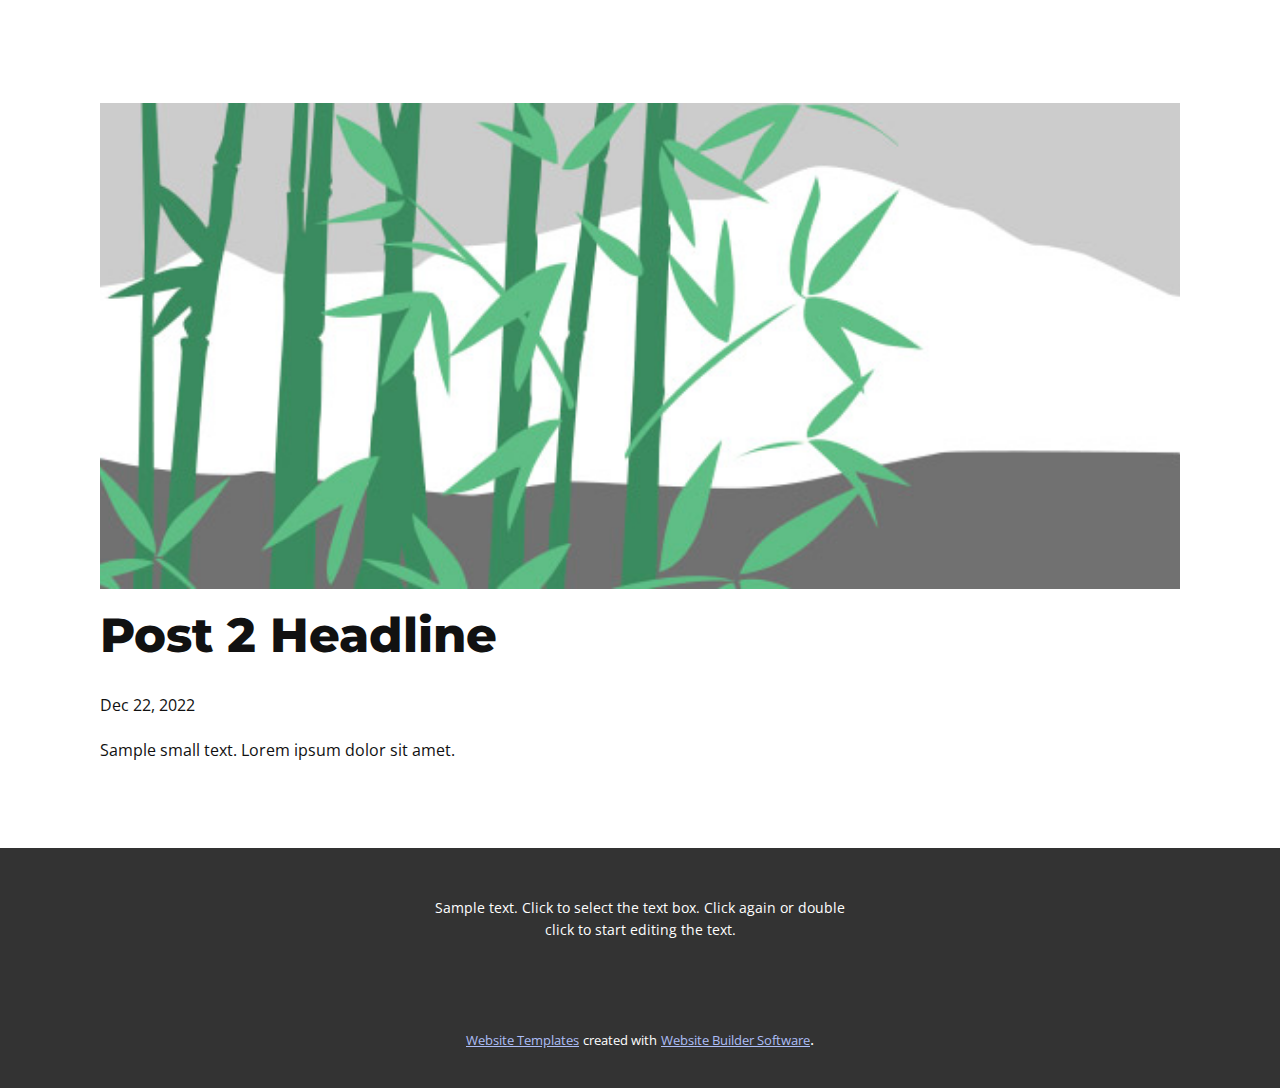
<file: blog/post-1.html>
<!DOCTYPE html>
<html style="font-size: 16px;" lang="en"><head>
    <meta name="viewport" content="width=device-width, initial-scale=1.0">
    <meta charset="utf-8">
    <meta name="keywords" content="Post 1 Headline">
    <meta name="description" content="">
    <title>Post 2 Headline</title>
    <link rel="stylesheet" href="../nicepage.css" media="screen">
<link rel="stylesheet" href="../Post-Template.css" media="screen">
    <script class="u-script" type="text/javascript" src="../jquery.js" defer=""></script>
    <script class="u-script" type="text/javascript" src="../nicepage.js" defer=""></script>
    <meta name="generator" content="Nicepage 5.2.0, nicepage.com">
    <link id="u-theme-google-font" rel="stylesheet" href="https://fonts.googleapis.com/css?family=Montserrat:100,100i,200,200i,300,300i,400,400i,500,500i,600,600i,700,700i,800,800i,900,900i|Open+Sans:300,300i,400,400i,500,500i,600,600i,700,700i,800,800i">
    
    
    <script type="application/ld+json">{
		"@context": "http://schema.org",
		"@type": "Organization",
		"name": ""
}</script>
    <meta name="theme-color" content="#2544b8">
  </head>
  <body class="u-body u-xl-mode" data-lang="en"><header class="u-clearfix u-header u-header" id="sec-6607"><div class="u-clearfix u-sheet u-sheet-1"></div></header>
    <section class="u-align-center u-clearfix u-section-1" id="sec-58e5">
      <div class="u-clearfix u-sheet u-valign-middle-md u-valign-middle-sm u-valign-middle-xs u-sheet-1"><!--post_details--><!--post_details_options_json--><!--{"source":""}--><!--/post_details_options_json--><!--blog_post-->
        <div class="u-container-style u-expanded-width u-post-details u-post-details-1">
          <div class="u-container-layout u-valign-middle u-container-layout-1"><!--blog_post_image-->
            <img alt="" class="u-blog-control u-expanded-width u-image u-image-default u-image-1" src="../images/68f64b9d.jpeg"><!--/blog_post_image--><!--blog_post_header-->
            <h2 class="u-blog-control u-text u-text-1">Post 2 Headline</h2><!--/blog_post_header--><!--blog_post_metadata-->
            <div class="u-blog-control u-metadata u-metadata-1"><!--blog_post_metadata_date-->
              <span class="u-meta-date u-meta-icon">Dec 22, 2022</span><!--/blog_post_metadata_date--><!--blog_post_metadata_category-->
              <!--/blog_post_metadata_category--><!--blog_post_metadata_comments-->
              <!--/blog_post_metadata_comments-->
            </div><!--/blog_post_metadata--><!--blog_post_content-->
            <div class="u-align-justify u-blog-control u-post-content u-text u-text-2 fr-view">
  Sample small text. Lorem ipsum dolor sit amet.
  </div><!--/blog_post_content-->
          </div>
        </div><!--/blog_post--><!--/post_details-->
      </div>
    </section>
    
    
    <footer class="u-align-center u-clearfix u-footer u-grey-80 u-footer" id="sec-3af1"><div class="u-clearfix u-sheet u-sheet-1">
        <p class="u-small-text u-text u-text-variant u-text-1">Sample text. Click to select the text box. Click again or double click to start editing the text.</p>
      </div></footer>
    <section class="u-backlink u-clearfix u-grey-80">
      <a class="u-link" href="https://nicepage.com/website-templates" target="_blank">
        <span>Website Templates</span>
      </a>
      <p class="u-text">
        <span>created with</span>
      </p>
      <a class="u-link" href="" target="_blank">
        <span>Website Builder Software</span>
      </a>. 
    </section>
  
</body></html>
</file>
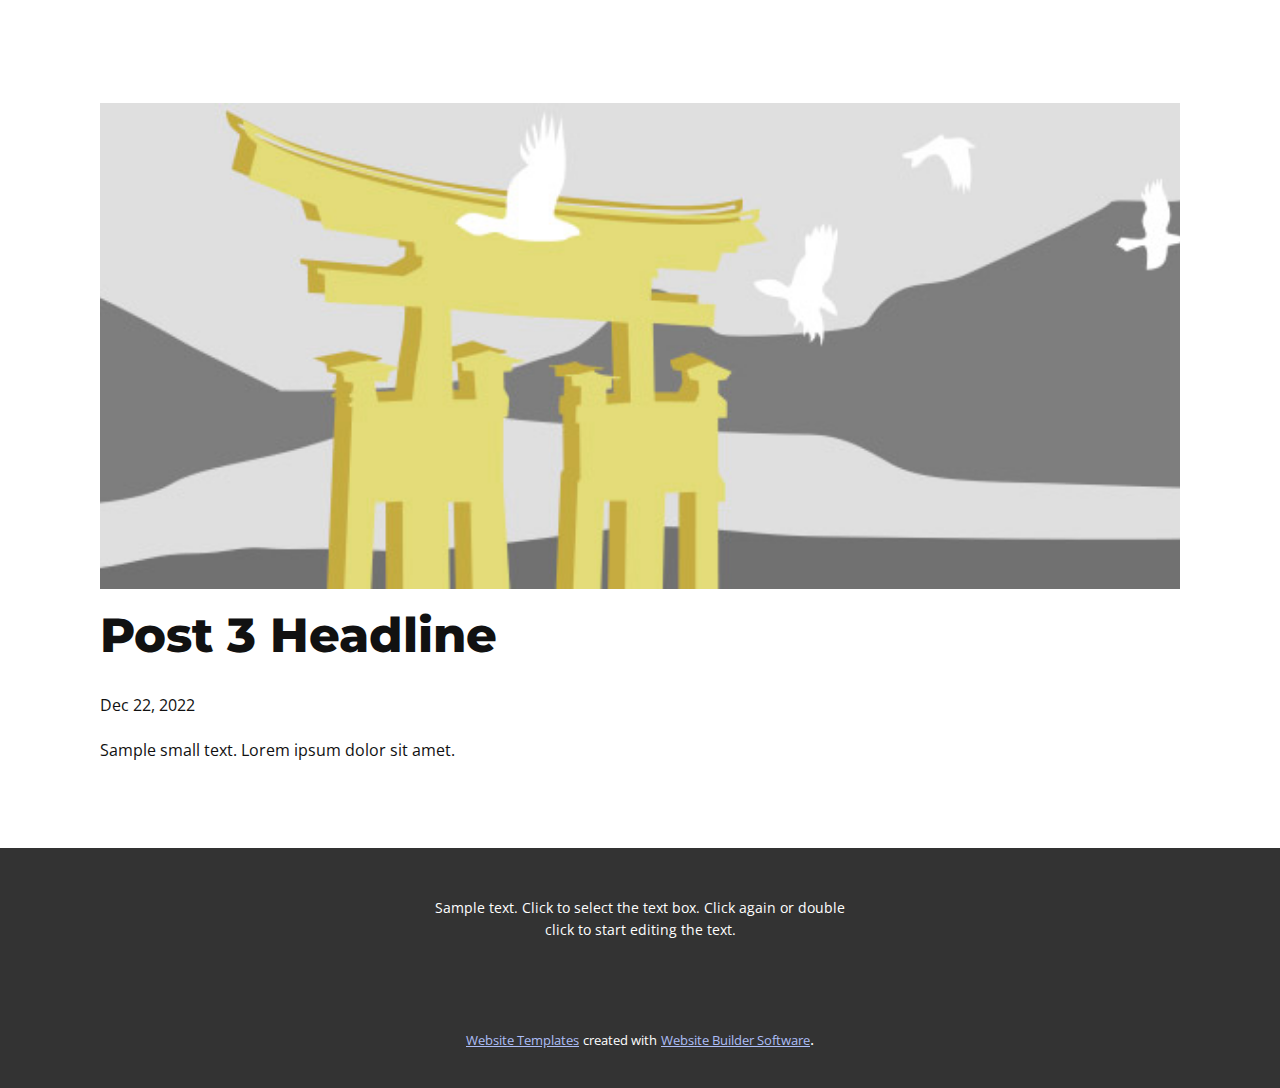
<file: blog/post-2.html>
<!DOCTYPE html>
<html style="font-size: 16px;" lang="en"><head>
    <meta name="viewport" content="width=device-width, initial-scale=1.0">
    <meta charset="utf-8">
    <meta name="keywords" content="Post 1 Headline">
    <meta name="description" content="">
    <title>Post 3 Headline</title>
    <link rel="stylesheet" href="../nicepage.css" media="screen">
<link rel="stylesheet" href="../Post-Template.css" media="screen">
    <script class="u-script" type="text/javascript" src="../jquery.js" defer=""></script>
    <script class="u-script" type="text/javascript" src="../nicepage.js" defer=""></script>
    <meta name="generator" content="Nicepage 5.2.0, nicepage.com">
    <link id="u-theme-google-font" rel="stylesheet" href="https://fonts.googleapis.com/css?family=Montserrat:100,100i,200,200i,300,300i,400,400i,500,500i,600,600i,700,700i,800,800i,900,900i|Open+Sans:300,300i,400,400i,500,500i,600,600i,700,700i,800,800i">
    
    
    <script type="application/ld+json">{
		"@context": "http://schema.org",
		"@type": "Organization",
		"name": ""
}</script>
    <meta name="theme-color" content="#2544b8">
  </head>
  <body class="u-body u-xl-mode" data-lang="en"><header class="u-clearfix u-header u-header" id="sec-6607"><div class="u-clearfix u-sheet u-sheet-1"></div></header>
    <section class="u-align-center u-clearfix u-section-1" id="sec-58e5">
      <div class="u-clearfix u-sheet u-valign-middle-md u-valign-middle-sm u-valign-middle-xs u-sheet-1"><!--post_details--><!--post_details_options_json--><!--{"source":""}--><!--/post_details_options_json--><!--blog_post-->
        <div class="u-container-style u-expanded-width u-post-details u-post-details-1">
          <div class="u-container-layout u-valign-middle u-container-layout-1"><!--blog_post_image-->
            <img alt="" class="u-blog-control u-expanded-width u-image u-image-default u-image-1" src="../images/8ad73f3c.jpeg"><!--/blog_post_image--><!--blog_post_header-->
            <h2 class="u-blog-control u-text u-text-1">Post 3 Headline</h2><!--/blog_post_header--><!--blog_post_metadata-->
            <div class="u-blog-control u-metadata u-metadata-1"><!--blog_post_metadata_date-->
              <span class="u-meta-date u-meta-icon">Dec 22, 2022</span><!--/blog_post_metadata_date--><!--blog_post_metadata_category-->
              <!--/blog_post_metadata_category--><!--blog_post_metadata_comments-->
              <!--/blog_post_metadata_comments-->
            </div><!--/blog_post_metadata--><!--blog_post_content-->
            <div class="u-align-justify u-blog-control u-post-content u-text u-text-2 fr-view">
  Sample small text. Lorem ipsum dolor sit amet.
  </div><!--/blog_post_content-->
          </div>
        </div><!--/blog_post--><!--/post_details-->
      </div>
    </section>
    
    
    <footer class="u-align-center u-clearfix u-footer u-grey-80 u-footer" id="sec-3af1"><div class="u-clearfix u-sheet u-sheet-1">
        <p class="u-small-text u-text u-text-variant u-text-1">Sample text. Click to select the text box. Click again or double click to start editing the text.</p>
      </div></footer>
    <section class="u-backlink u-clearfix u-grey-80">
      <a class="u-link" href="https://nicepage.com/website-templates" target="_blank">
        <span>Website Templates</span>
      </a>
      <p class="u-text">
        <span>created with</span>
      </p>
      <a class="u-link" href="" target="_blank">
        <span>Website Builder Software</span>
      </a>. 
    </section>
  
</body></html>
</file>
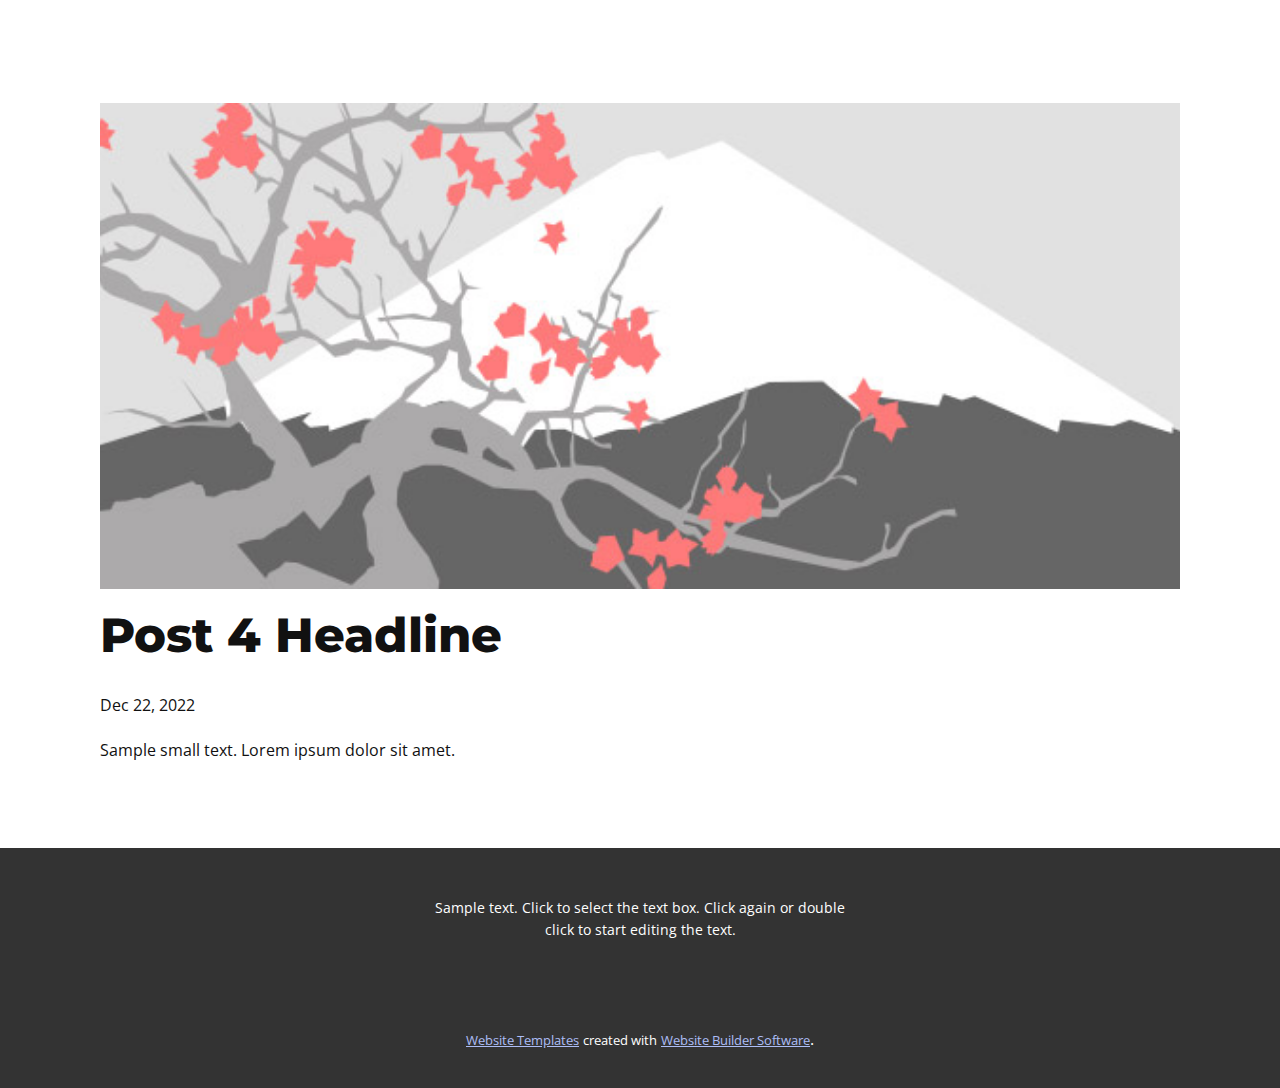
<file: blog/post-3.html>
<!DOCTYPE html>
<html style="font-size: 16px;" lang="en"><head>
    <meta name="viewport" content="width=device-width, initial-scale=1.0">
    <meta charset="utf-8">
    <meta name="keywords" content="Post 1 Headline">
    <meta name="description" content="">
    <title>Post 4 Headline</title>
    <link rel="stylesheet" href="../nicepage.css" media="screen">
<link rel="stylesheet" href="../Post-Template.css" media="screen">
    <script class="u-script" type="text/javascript" src="../jquery.js" defer=""></script>
    <script class="u-script" type="text/javascript" src="../nicepage.js" defer=""></script>
    <meta name="generator" content="Nicepage 5.2.0, nicepage.com">
    <link id="u-theme-google-font" rel="stylesheet" href="https://fonts.googleapis.com/css?family=Montserrat:100,100i,200,200i,300,300i,400,400i,500,500i,600,600i,700,700i,800,800i,900,900i|Open+Sans:300,300i,400,400i,500,500i,600,600i,700,700i,800,800i">
    
    
    <script type="application/ld+json">{
		"@context": "http://schema.org",
		"@type": "Organization",
		"name": ""
}</script>
    <meta name="theme-color" content="#2544b8">
  </head>
  <body class="u-body u-xl-mode" data-lang="en"><header class="u-clearfix u-header u-header" id="sec-6607"><div class="u-clearfix u-sheet u-sheet-1"></div></header>
    <section class="u-align-center u-clearfix u-section-1" id="sec-58e5">
      <div class="u-clearfix u-sheet u-valign-middle-md u-valign-middle-sm u-valign-middle-xs u-sheet-1"><!--post_details--><!--post_details_options_json--><!--{"source":""}--><!--/post_details_options_json--><!--blog_post-->
        <div class="u-container-style u-expanded-width u-post-details u-post-details-1">
          <div class="u-container-layout u-valign-middle u-container-layout-1"><!--blog_post_image-->
            <img alt="" class="u-blog-control u-expanded-width u-image u-image-default u-image-1" src="../images/0fd3416c.jpeg"><!--/blog_post_image--><!--blog_post_header-->
            <h2 class="u-blog-control u-text u-text-1">Post 4 Headline</h2><!--/blog_post_header--><!--blog_post_metadata-->
            <div class="u-blog-control u-metadata u-metadata-1"><!--blog_post_metadata_date-->
              <span class="u-meta-date u-meta-icon">Dec 22, 2022</span><!--/blog_post_metadata_date--><!--blog_post_metadata_category-->
              <!--/blog_post_metadata_category--><!--blog_post_metadata_comments-->
              <!--/blog_post_metadata_comments-->
            </div><!--/blog_post_metadata--><!--blog_post_content-->
            <div class="u-align-justify u-blog-control u-post-content u-text u-text-2 fr-view">
  Sample small text. Lorem ipsum dolor sit amet.
  </div><!--/blog_post_content-->
          </div>
        </div><!--/blog_post--><!--/post_details-->
      </div>
    </section>
    
    
    <footer class="u-align-center u-clearfix u-footer u-grey-80 u-footer" id="sec-3af1"><div class="u-clearfix u-sheet u-sheet-1">
        <p class="u-small-text u-text u-text-variant u-text-1">Sample text. Click to select the text box. Click again or double click to start editing the text.</p>
      </div></footer>
    <section class="u-backlink u-clearfix u-grey-80">
      <a class="u-link" href="https://nicepage.com/website-templates" target="_blank">
        <span>Website Templates</span>
      </a>
      <p class="u-text">
        <span>created with</span>
      </p>
      <a class="u-link" href="" target="_blank">
        <span>Website Builder Software</span>
      </a>. 
    </section>
  
</body></html>
</file>
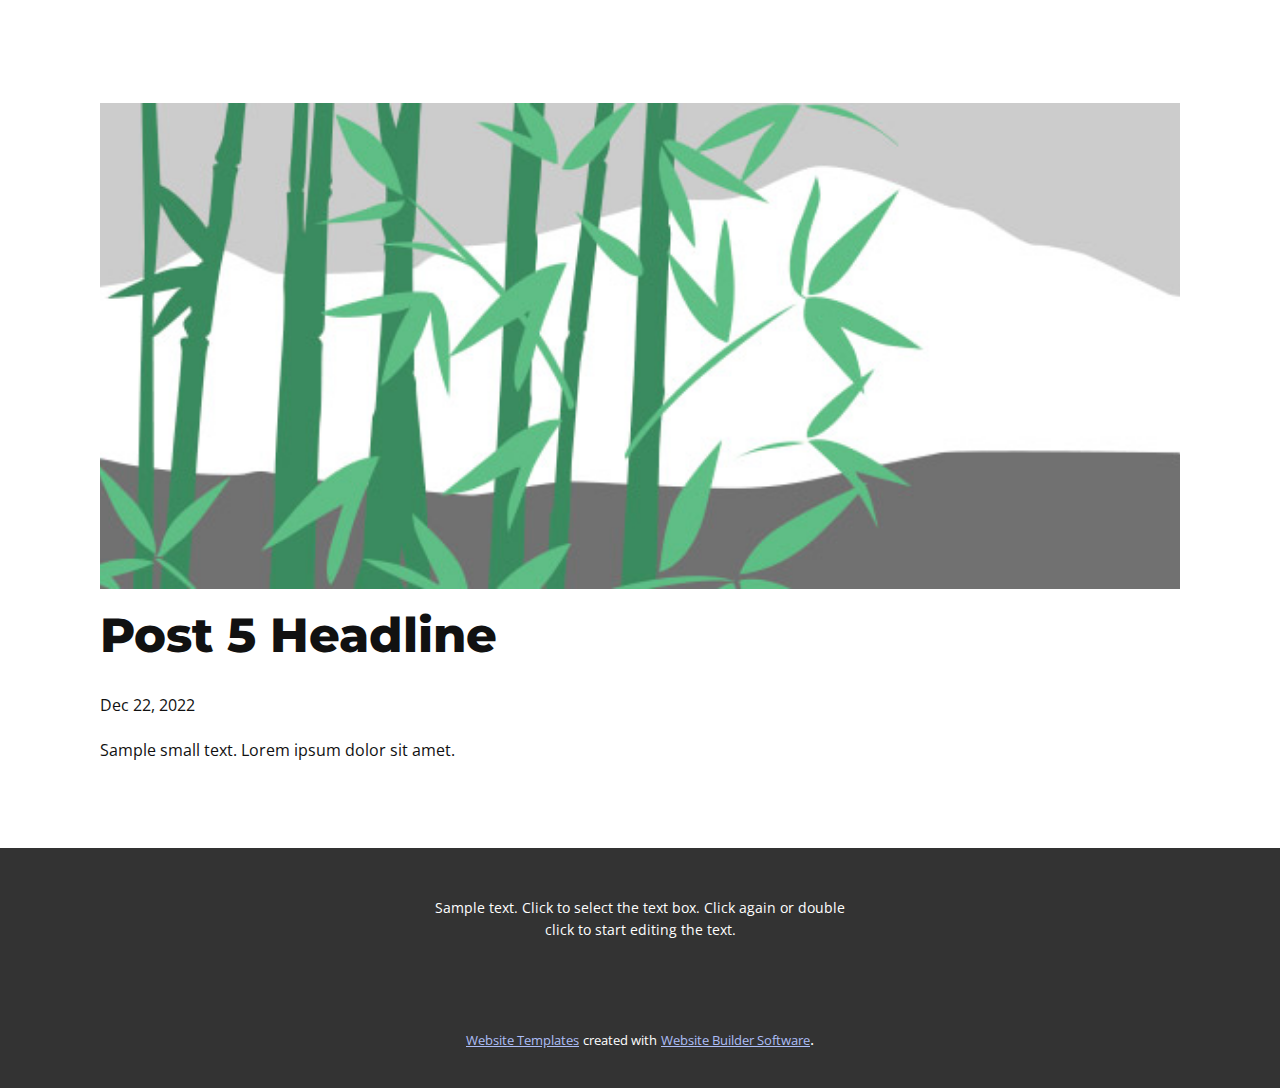
<file: blog/post-4.html>
<!DOCTYPE html>
<html style="font-size: 16px;" lang="en"><head>
    <meta name="viewport" content="width=device-width, initial-scale=1.0">
    <meta charset="utf-8">
    <meta name="keywords" content="Post 1 Headline">
    <meta name="description" content="">
    <title>Post 5 Headline</title>
    <link rel="stylesheet" href="../nicepage.css" media="screen">
<link rel="stylesheet" href="../Post-Template.css" media="screen">
    <script class="u-script" type="text/javascript" src="../jquery.js" defer=""></script>
    <script class="u-script" type="text/javascript" src="../nicepage.js" defer=""></script>
    <meta name="generator" content="Nicepage 5.2.0, nicepage.com">
    <link id="u-theme-google-font" rel="stylesheet" href="https://fonts.googleapis.com/css?family=Montserrat:100,100i,200,200i,300,300i,400,400i,500,500i,600,600i,700,700i,800,800i,900,900i|Open+Sans:300,300i,400,400i,500,500i,600,600i,700,700i,800,800i">
    
    
    <script type="application/ld+json">{
		"@context": "http://schema.org",
		"@type": "Organization",
		"name": ""
}</script>
    <meta name="theme-color" content="#2544b8">
  </head>
  <body class="u-body u-xl-mode" data-lang="en"><header class="u-clearfix u-header u-header" id="sec-6607"><div class="u-clearfix u-sheet u-sheet-1"></div></header>
    <section class="u-align-center u-clearfix u-section-1" id="sec-58e5">
      <div class="u-clearfix u-sheet u-valign-middle-md u-valign-middle-sm u-valign-middle-xs u-sheet-1"><!--post_details--><!--post_details_options_json--><!--{"source":""}--><!--/post_details_options_json--><!--blog_post-->
        <div class="u-container-style u-expanded-width u-post-details u-post-details-1">
          <div class="u-container-layout u-valign-middle u-container-layout-1"><!--blog_post_image-->
            <img alt="" class="u-blog-control u-expanded-width u-image u-image-default u-image-1" src="../images/68f64b9d.jpeg"><!--/blog_post_image--><!--blog_post_header-->
            <h2 class="u-blog-control u-text u-text-1">Post 5 Headline</h2><!--/blog_post_header--><!--blog_post_metadata-->
            <div class="u-blog-control u-metadata u-metadata-1"><!--blog_post_metadata_date-->
              <span class="u-meta-date u-meta-icon">Dec 22, 2022</span><!--/blog_post_metadata_date--><!--blog_post_metadata_category-->
              <!--/blog_post_metadata_category--><!--blog_post_metadata_comments-->
              <!--/blog_post_metadata_comments-->
            </div><!--/blog_post_metadata--><!--blog_post_content-->
            <div class="u-align-justify u-blog-control u-post-content u-text u-text-2 fr-view">
  Sample small text. Lorem ipsum dolor sit amet.
  </div><!--/blog_post_content-->
          </div>
        </div><!--/blog_post--><!--/post_details-->
      </div>
    </section>
    
    
    <footer class="u-align-center u-clearfix u-footer u-grey-80 u-footer" id="sec-3af1"><div class="u-clearfix u-sheet u-sheet-1">
        <p class="u-small-text u-text u-text-variant u-text-1">Sample text. Click to select the text box. Click again or double click to start editing the text.</p>
      </div></footer>
    <section class="u-backlink u-clearfix u-grey-80">
      <a class="u-link" href="https://nicepage.com/website-templates" target="_blank">
        <span>Website Templates</span>
      </a>
      <p class="u-text">
        <span>created with</span>
      </p>
      <a class="u-link" href="" target="_blank">
        <span>Website Builder Software</span>
      </a>. 
    </section>
  
</body></html>
</file>
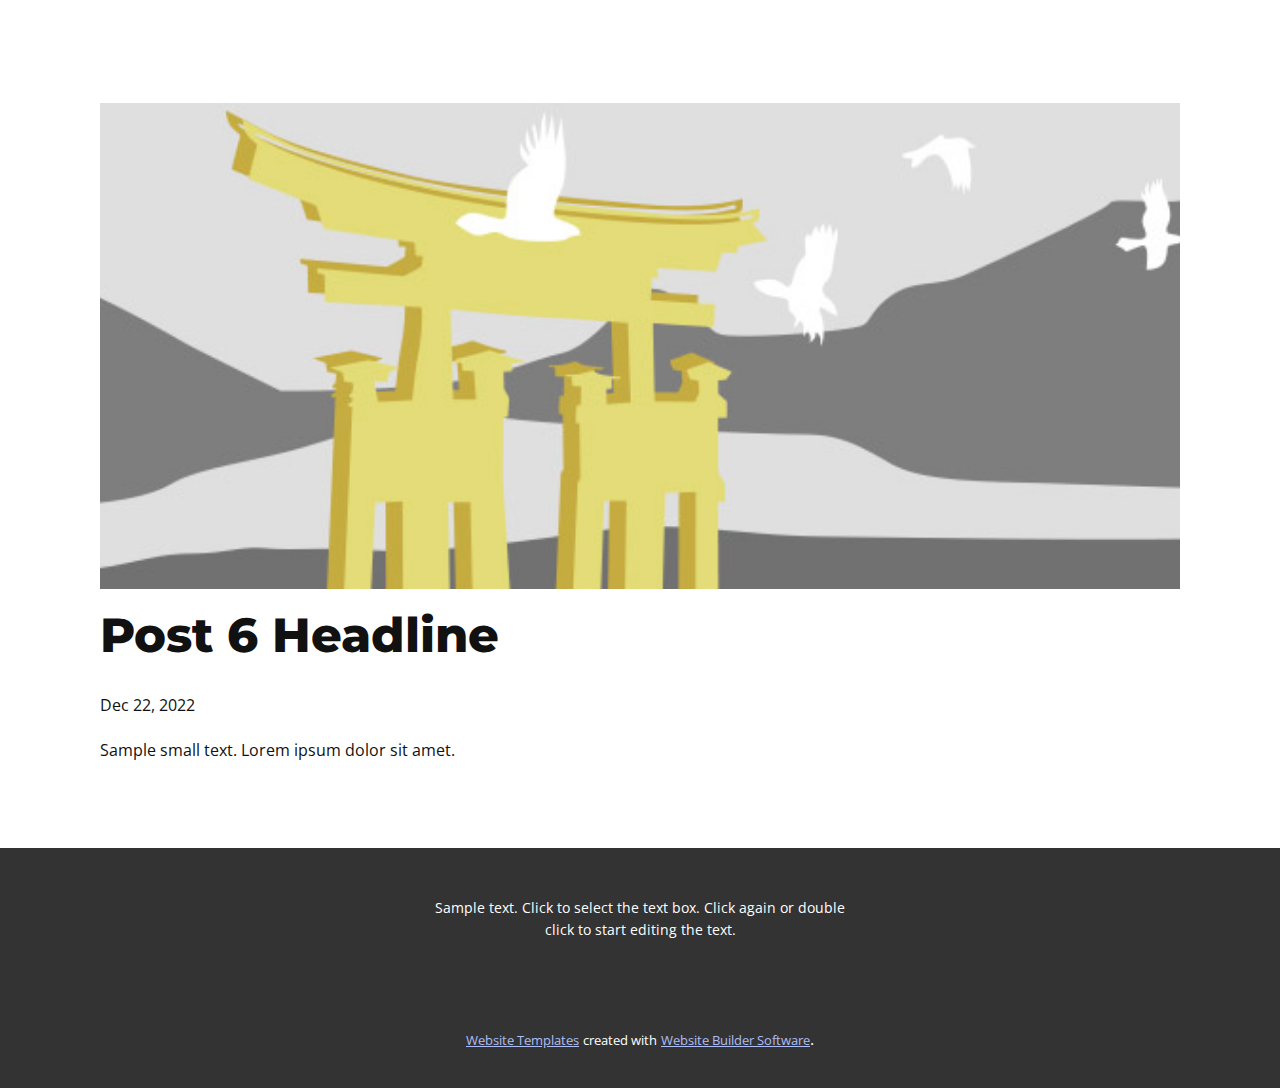
<file: blog/post-5.html>
<!DOCTYPE html>
<html style="font-size: 16px;" lang="en"><head>
    <meta name="viewport" content="width=device-width, initial-scale=1.0">
    <meta charset="utf-8">
    <meta name="keywords" content="Post 1 Headline">
    <meta name="description" content="">
    <title>Post 6 Headline</title>
    <link rel="stylesheet" href="../nicepage.css" media="screen">
<link rel="stylesheet" href="../Post-Template.css" media="screen">
    <script class="u-script" type="text/javascript" src="../jquery.js" defer=""></script>
    <script class="u-script" type="text/javascript" src="../nicepage.js" defer=""></script>
    <meta name="generator" content="Nicepage 5.2.0, nicepage.com">
    <link id="u-theme-google-font" rel="stylesheet" href="https://fonts.googleapis.com/css?family=Montserrat:100,100i,200,200i,300,300i,400,400i,500,500i,600,600i,700,700i,800,800i,900,900i|Open+Sans:300,300i,400,400i,500,500i,600,600i,700,700i,800,800i">
    
    
    <script type="application/ld+json">{
		"@context": "http://schema.org",
		"@type": "Organization",
		"name": ""
}</script>
    <meta name="theme-color" content="#2544b8">
  </head>
  <body class="u-body u-xl-mode" data-lang="en"><header class="u-clearfix u-header u-header" id="sec-6607"><div class="u-clearfix u-sheet u-sheet-1"></div></header>
    <section class="u-align-center u-clearfix u-section-1" id="sec-58e5">
      <div class="u-clearfix u-sheet u-valign-middle-md u-valign-middle-sm u-valign-middle-xs u-sheet-1"><!--post_details--><!--post_details_options_json--><!--{"source":""}--><!--/post_details_options_json--><!--blog_post-->
        <div class="u-container-style u-expanded-width u-post-details u-post-details-1">
          <div class="u-container-layout u-valign-middle u-container-layout-1"><!--blog_post_image-->
            <img alt="" class="u-blog-control u-expanded-width u-image u-image-default u-image-1" src="../images/8ad73f3c.jpeg"><!--/blog_post_image--><!--blog_post_header-->
            <h2 class="u-blog-control u-text u-text-1">Post 6 Headline</h2><!--/blog_post_header--><!--blog_post_metadata-->
            <div class="u-blog-control u-metadata u-metadata-1"><!--blog_post_metadata_date-->
              <span class="u-meta-date u-meta-icon">Dec 22, 2022</span><!--/blog_post_metadata_date--><!--blog_post_metadata_category-->
              <!--/blog_post_metadata_category--><!--blog_post_metadata_comments-->
              <!--/blog_post_metadata_comments-->
            </div><!--/blog_post_metadata--><!--blog_post_content-->
            <div class="u-align-justify u-blog-control u-post-content u-text u-text-2 fr-view">
  Sample small text. Lorem ipsum dolor sit amet.
  </div><!--/blog_post_content-->
          </div>
        </div><!--/blog_post--><!--/post_details-->
      </div>
    </section>
    
    
    <footer class="u-align-center u-clearfix u-footer u-grey-80 u-footer" id="sec-3af1"><div class="u-clearfix u-sheet u-sheet-1">
        <p class="u-small-text u-text u-text-variant u-text-1">Sample text. Click to select the text box. Click again or double click to start editing the text.</p>
      </div></footer>
    <section class="u-backlink u-clearfix u-grey-80">
      <a class="u-link" href="https://nicepage.com/website-templates" target="_blank">
        <span>Website Templates</span>
      </a>
      <p class="u-text">
        <span>created with</span>
      </p>
      <a class="u-link" href="" target="_blank">
        <span>Website Builder Software</span>
      </a>. 
    </section>
  
</body></html>
</file>
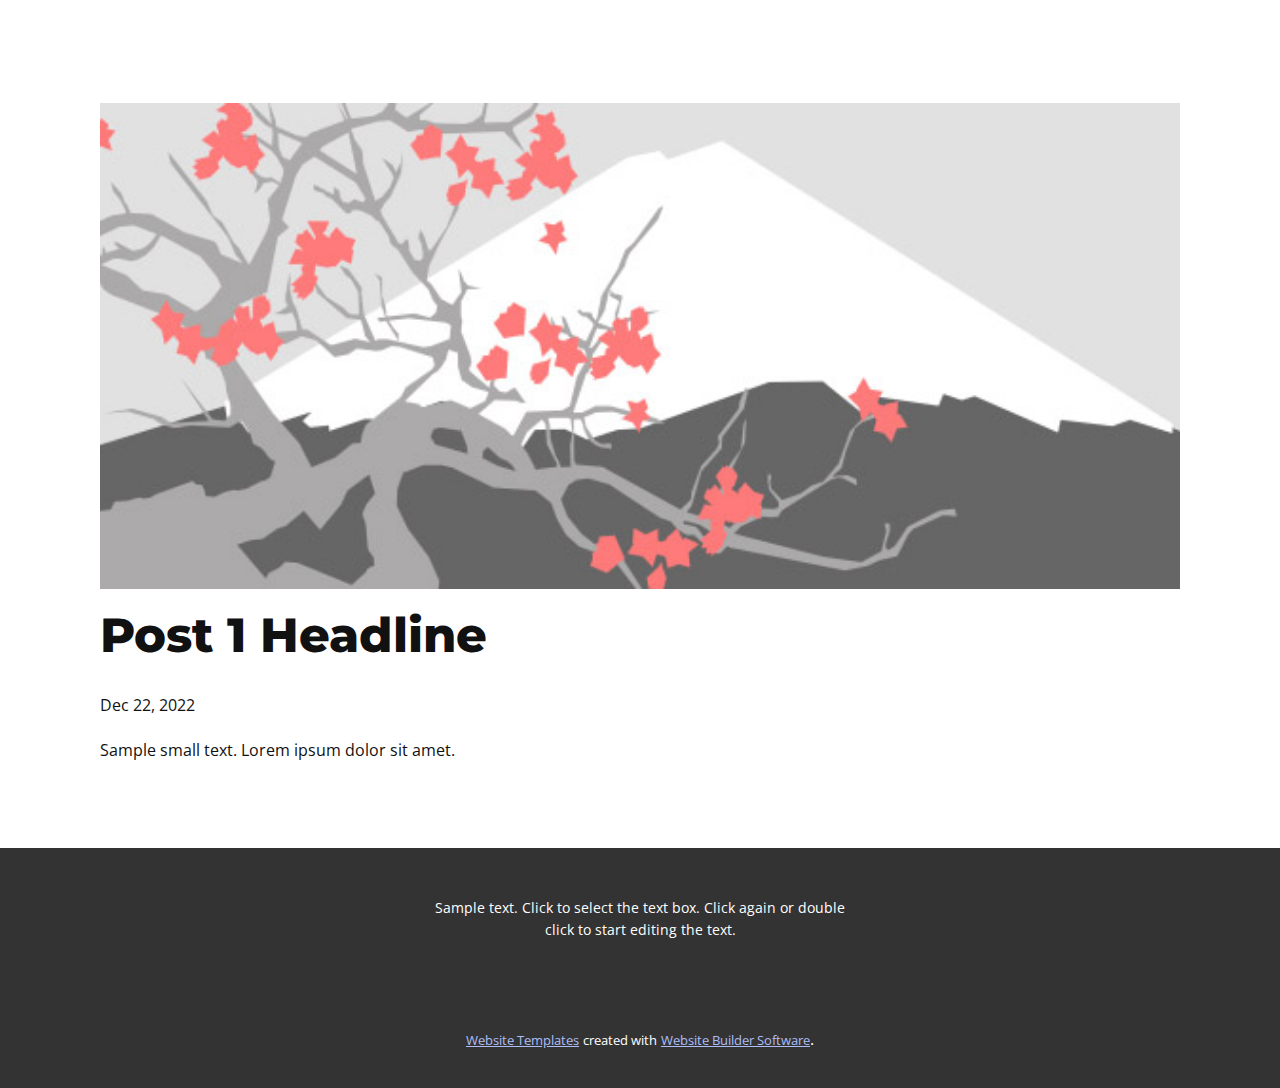
<file: blog/post.html>
<!DOCTYPE html>
<html style="font-size: 16px;" lang="en"><head>
    <meta name="viewport" content="width=device-width, initial-scale=1.0">
    <meta charset="utf-8">
    <meta name="keywords" content="Post 1 Headline">
    <meta name="description" content="">
    <title>Post 1 Headline</title>
    <link rel="stylesheet" href="../nicepage.css" media="screen">
<link rel="stylesheet" href="../Post-Template.css" media="screen">
    <script class="u-script" type="text/javascript" src="../jquery.js" defer=""></script>
    <script class="u-script" type="text/javascript" src="../nicepage.js" defer=""></script>
    <meta name="generator" content="Nicepage 5.2.0, nicepage.com">
    <link id="u-theme-google-font" rel="stylesheet" href="https://fonts.googleapis.com/css?family=Montserrat:100,100i,200,200i,300,300i,400,400i,500,500i,600,600i,700,700i,800,800i,900,900i|Open+Sans:300,300i,400,400i,500,500i,600,600i,700,700i,800,800i">
    
    
    <script type="application/ld+json">{
		"@context": "http://schema.org",
		"@type": "Organization",
		"name": ""
}</script>
    <meta name="theme-color" content="#2544b8">
  </head>
  <body class="u-body u-xl-mode" data-lang="en"><header class="u-clearfix u-header u-header" id="sec-6607"><div class="u-clearfix u-sheet u-sheet-1"></div></header>
    <section class="u-align-center u-clearfix u-section-1" id="sec-58e5">
      <div class="u-clearfix u-sheet u-valign-middle-md u-valign-middle-sm u-valign-middle-xs u-sheet-1"><!--post_details--><!--post_details_options_json--><!--{"source":""}--><!--/post_details_options_json--><!--blog_post-->
        <div class="u-container-style u-expanded-width u-post-details u-post-details-1">
          <div class="u-container-layout u-valign-middle u-container-layout-1"><!--blog_post_image-->
            <img alt="" class="u-blog-control u-expanded-width u-image u-image-default u-image-1" src="../images/0fd3416c.jpeg"><!--/blog_post_image--><!--blog_post_header-->
            <h2 class="u-blog-control u-text u-text-1">Post 1 Headline</h2><!--/blog_post_header--><!--blog_post_metadata-->
            <div class="u-blog-control u-metadata u-metadata-1"><!--blog_post_metadata_date-->
              <span class="u-meta-date u-meta-icon">Dec 22, 2022</span><!--/blog_post_metadata_date--><!--blog_post_metadata_category-->
              <!--/blog_post_metadata_category--><!--blog_post_metadata_comments-->
              <!--/blog_post_metadata_comments-->
            </div><!--/blog_post_metadata--><!--blog_post_content-->
            <div class="u-align-justify u-blog-control u-post-content u-text u-text-2 fr-view">
  Sample small text. Lorem ipsum dolor sit amet.
  </div><!--/blog_post_content-->
          </div>
        </div><!--/blog_post--><!--/post_details-->
      </div>
    </section>
    
    
    <footer class="u-align-center u-clearfix u-footer u-grey-80 u-footer" id="sec-3af1"><div class="u-clearfix u-sheet u-sheet-1">
        <p class="u-small-text u-text u-text-variant u-text-1">Sample text. Click to select the text box. Click again or double click to start editing the text.</p>
      </div></footer>
    <section class="u-backlink u-clearfix u-grey-80">
      <a class="u-link" href="https://nicepage.com/website-templates" target="_blank">
        <span>Website Templates</span>
      </a>
      <p class="u-text">
        <span>created with</span>
      </p>
      <a class="u-link" href="" target="_blank">
        <span>Website Builder Software</span>
      </a>. 
    </section>
  
</body></html>
</file>
